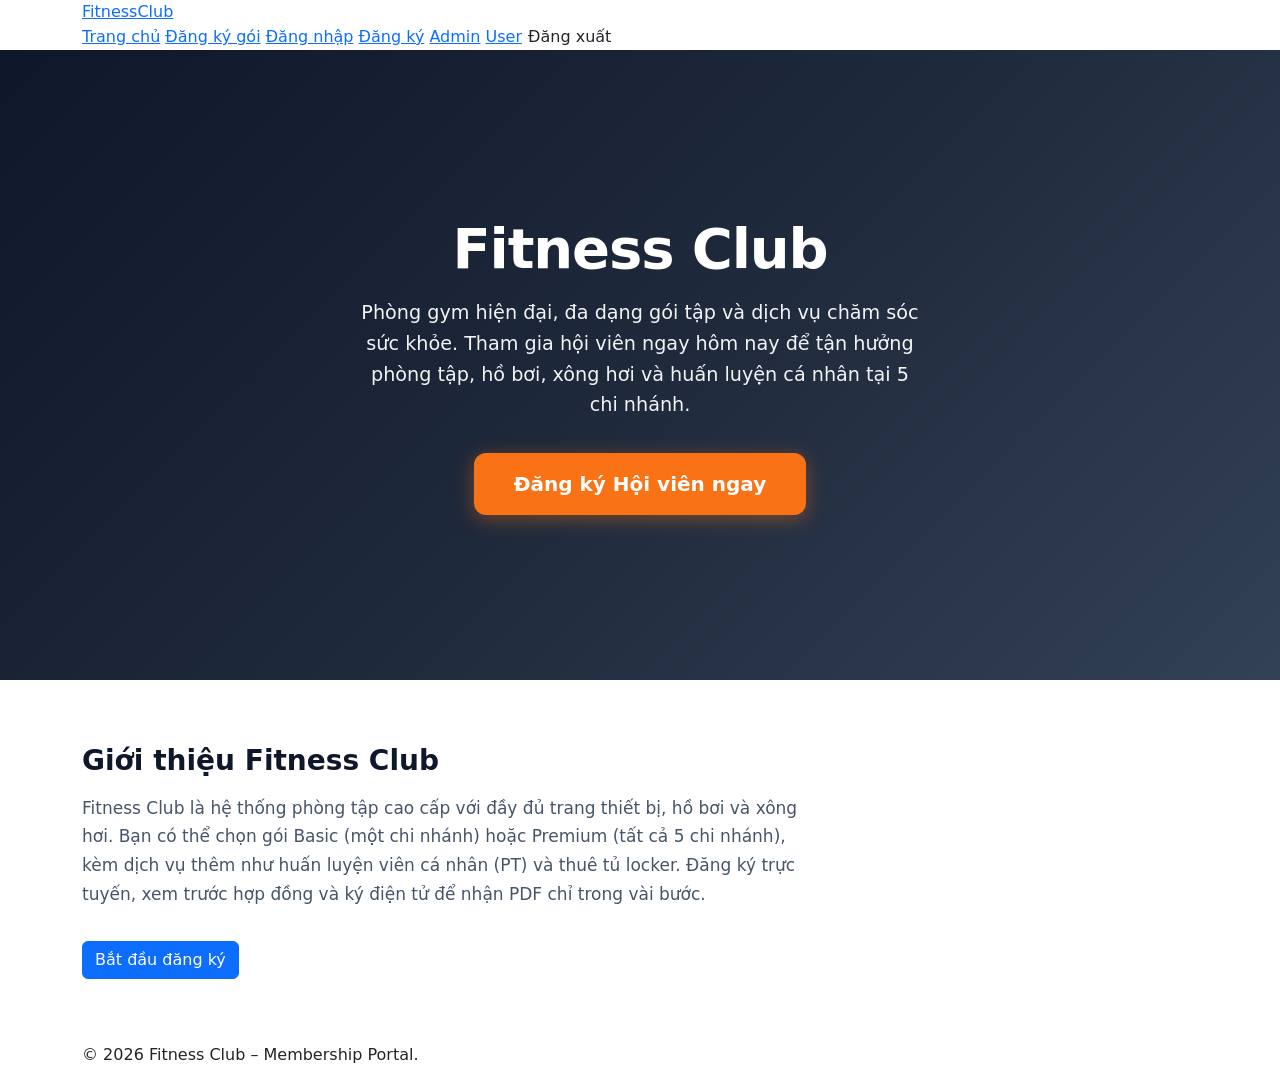
<file: membership-portal/src/main/resources/templates/index.html>
<!DOCTYPE html>
<html xmlns:th="http://www.thymeleaf.org" xmlns:sec="http://www.thymeleaf.org/extras/spring-security">
<head>
    <meta charset="UTF-8"/>
    <meta name="viewport" content="width=device-width, initial-scale=1"/>
    <title>Fitness Club – Phòng gym &amp; Sức khỏe</title>
    <link href="https://cdn.jsdelivr.net/npm/bootstrap@5.3.2/dist/css/bootstrap.min.css" rel="stylesheet"/>
    <link rel="preconnect" href="https://fonts.googleapis.com"/>
    <link rel="preconnect" href="https://fonts.gstatic.com" crossorigin/>
    <link href="https://fonts.googleapis.com/css2?family=Plus+Jakarta+Sans:wght@400;500;600;700;800&display=swap" rel="stylesheet"/>
    <link rel="stylesheet" th:href="@{/css/style.css}"/>
    <style>
        .landing-hero {
            min-height: 70vh;
            display: flex;
            align-items: center;
            justify-content: center;
            text-align: center;
            background: linear-gradient(135deg, #0f172a 0%, #1e293b 50%, #334155 100%);
            color: #fff;
            padding: 4rem 2rem;
            position: relative;
            overflow: hidden;
        }
        .landing-hero::before {
            content: "";
            position: absolute;
            top: 0; left: 0; right: 0; bottom: 0;
            background: url("https://images.unsplash.com/photo-1534438327276-14e5300c3a48?w=1920&q=80") center/cover no-repeat;
            opacity: 0.25;
            z-index: 0;
        }
        .landing-hero .container { position: relative; z-index: 1; }
        .landing-hero h1 {
            font-size: clamp(2rem, 5vw, 3.5rem);
            font-weight: 800;
            margin-bottom: 1rem;
            letter-spacing: -0.02em;
        }
        .landing-hero .lead {
            font-size: 1.2rem;
            opacity: 0.95;
            max-width: 560px;
            margin: 0 auto 2rem;
            line-height: 1.6;
        }
        .btn-cta {
            padding: 1rem 2.5rem;
            font-size: 1.25rem;
            font-weight: 700;
            border-radius: 12px;
            background: #f97316;
            color: #fff;
            border: none;
            box-shadow: 0 4px 20px rgba(249, 115, 22, 0.4);
            transition: transform 0.2s, box-shadow 0.2s;
        }
        .btn-cta:hover {
            background: #ea580c;
            color: #fff;
            transform: translateY(-2px);
            box-shadow: 0 8px 28px rgba(249, 115, 22, 0.45);
        }
        .landing-intro {
            padding: 4rem 2rem;
            background: #fff;
        }
        .landing-intro h2 {
            font-size: 1.75rem;
            font-weight: 700;
            color: #0f172a;
            margin-bottom: 1rem;
        }
        .landing-intro p {
            color: #475569;
            font-size: 1.0625rem;
            line-height: 1.7;
            max-width: 720px;
        }
    </style>
</head>
<body>
    <header class="site-header">
        <div class="container">
            <a href="/" class="site-logo">Fitness<span>Club</span></a>
            <nav class="site-nav">
                <a href="/">Trang chủ</a>
                <a href="/enroll" class="cta">Đăng ký gói</a>
                <a sec:authorize="isAnonymous()" href="/login">Đăng nhập</a>
                <a sec:authorize="isAnonymous()" href="/register">Đăng ký</a>
                <a sec:authorize="hasRole('ADMIN')" href="/admin">Admin</a>
                <a sec:authorize="hasAnyRole('USER','ADMIN')" href="/user">User</a>
                <form sec:authorize="isAuthenticated()" th:action="@{/logout}" method="post" style="display:inline;">
                    <input type="hidden" th:name="${_csrf.parameterName}" th:value="${_csrf.token}"/>
                    <button type="submit" class="btn btn-link p-0" style="color:inherit; text-decoration:none;">Đăng xuất</button>
                </form>
            </nav>
        </div>
    </header>

    <main class="p-0">
        <section class="landing-hero">
            <div class="container">
                <h1>Fitness Club</h1>
                <p class="lead">Phòng gym hiện đại, đa dạng gói tập và dịch vụ chăm sóc sức khỏe. Tham gia hội viên ngay hôm nay để tận hưởng phòng tập, hồ bơi, xông hơi và huấn luyện cá nhân tại 5 chi nhánh.</p>
                <a href="/enroll" class="btn btn-cta">Đăng ký Hội viên ngay</a>
            </div>
        </section>

        <section class="landing-intro">
            <div class="container">
                <h2>Giới thiệu Fitness Club</h2>
                <p>Fitness Club là hệ thống phòng tập cao cấp với đầy đủ trang thiết bị, hồ bơi và xông hơi. Bạn có thể chọn gói Basic (một chi nhánh) hoặc Premium (tất cả 5 chi nhánh), kèm dịch vụ thêm như huấn luyện viên cá nhân (PT) và thuê tủ locker. Đăng ký trực tuyến, xem trước hợp đồng và ký điện tử để nhận PDF chỉ trong vài bước.</p>
                <a href="/enroll" class="btn btn-primary mt-3">Bắt đầu đăng ký</a>
            </div>
        </section>
    </main>

    <footer class="site-footer">
        <div class="container">&copy; 2026 Fitness Club – Membership Portal.</div>
    </footer>

    <script src="https://cdn.jsdelivr.net/npm/bootstrap@5.3.2/dist/js/bootstrap.bundle.min.js"></script>
</body>
</html>
</file>
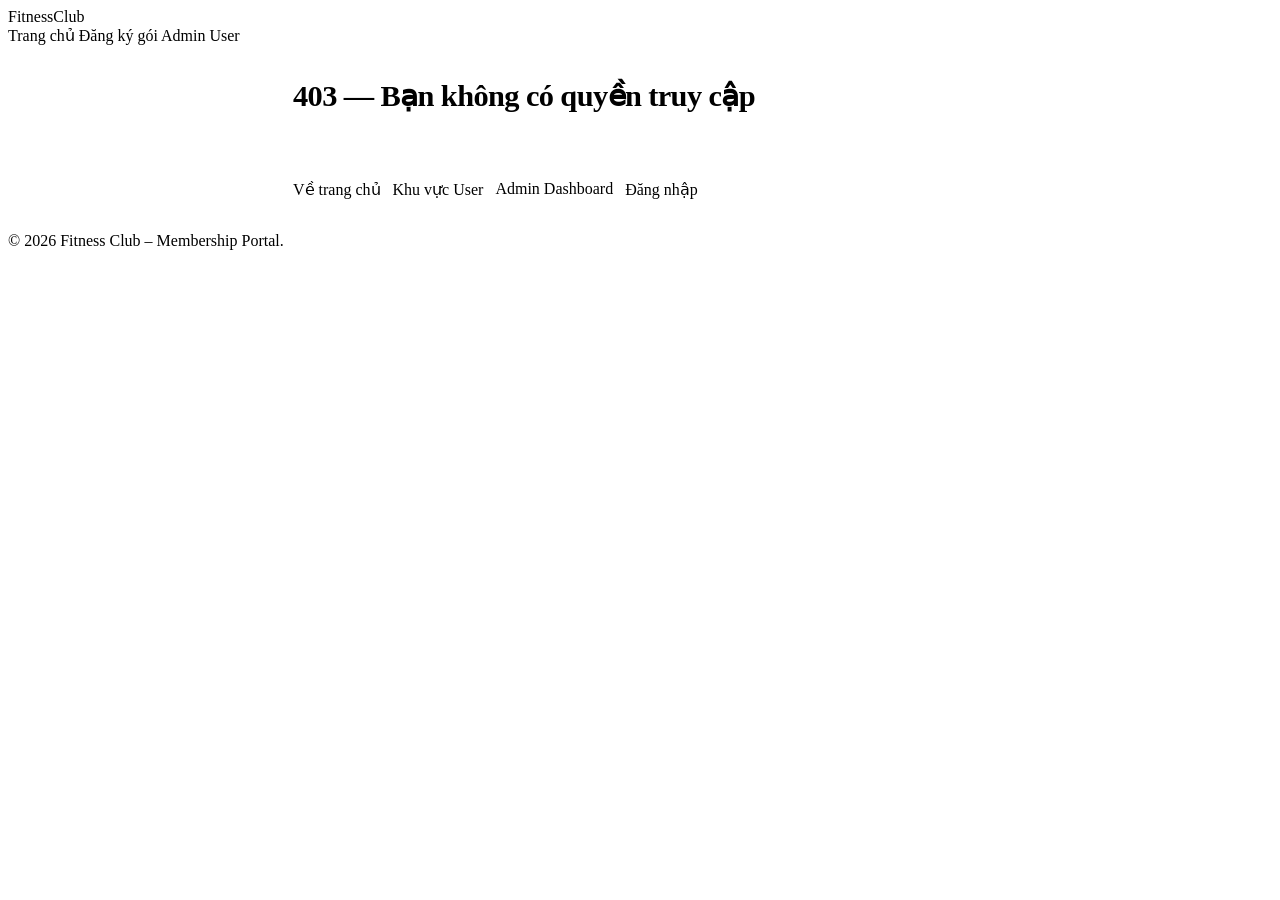
<file: membership-portal/src/main/resources/templates/access-denied.html>
<!DOCTYPE html>
<html lang="vi" xmlns:th="http://www.thymeleaf.org" xmlns:sec="http://www.thymeleaf.org/extras/spring-security">
<head>
  <meta charset="UTF-8" />
  <meta name="viewport" content="width=device-width, initial-scale=1" />
  <title>Không có quyền truy cập</title>
  <link rel="preconnect" href="https://fonts.googleapis.com"/>
  <link rel="preconnect" href="https://fonts.gstatic.com" crossorigin/>
  <link href="https://fonts.googleapis.com/css2?family=Plus+Jakarta+Sans:wght@400;500;600;700;800&display=swap" rel="stylesheet"/>
  <link rel="stylesheet" th:href="@{/css/style.css}"/>
  <style>
    .panel { max-width: 760px; margin: 0 auto; }
    .banner {
      background: linear-gradient(135deg, var(--bg-dark) 0%, var(--bg-card) 100%);
      border-radius: var(--radius);
      border: 1px solid rgba(255,255,255,0.08);
      box-shadow: var(--shadow-lg);
      padding: 2rem;
      color: var(--white);
    }
    .banner h1 { margin: 0 0 .5rem; font-size: 1.9rem; font-weight: 800; letter-spacing: -0.02em; }
    .banner p { margin: 0; color: rgba(255,255,255,0.78); max-width: 70ch; }
    .cta-row { margin-top: 1.25rem; display:flex; gap: .75rem; flex-wrap: wrap; }
  </style>
</head>
<body>
  <header class="site-header">
    <div class="container">
      <a th:href="@{/}" class="site-logo">Fitness<span>Club</span></a>
      <nav class="site-nav">
        <a th:href="@{/}">Trang chủ</a>
        <a th:href="@{/enroll}" class="cta">Đăng ký gói</a>
        <a th:href="@{/admin}" sec:authorize="hasRole('ADMIN')">Admin</a>
        <a th:href="@{/user}" sec:authorize="hasAnyRole('USER','ADMIN')">User</a>
      </nav>
    </div>
  </header>

  <main>
    <div class="panel">
      <div class="banner">
        <h1>403 — Bạn không có quyền truy cập</h1>
        <p>
          Trang bạn vừa mở yêu cầu quyền <b>ADMIN</b> hoặc chỉ cho phép truy cập khi dữ liệu thuộc về tài khoản của bạn.
          Hãy quay lại hoặc đăng nhập bằng tài khoản phù hợp.
        </p>
        <div class="cta-row">
          <a class="btn btn-primary" th:href="@{/}">Về trang chủ</a>
          <a class="btn btn-outline" th:href="@{/user}" sec:authorize="hasAnyRole('USER','ADMIN')">Khu vực User</a>
          <a class="btn btn-outline" th:href="@{/admin}" sec:authorize="hasRole('ADMIN')">Admin Dashboard</a>
          <a class="btn btn-secondary" th:href="@{/login}" sec:authorize="isAnonymous()">Đăng nhập</a>
        </div>
      </div>
    </div>
  </main>

  <footer class="site-footer">
    <div class="container">&copy; 2026 Fitness Club – Membership Portal.</div>
  </footer>
</body>
</html>
</file>
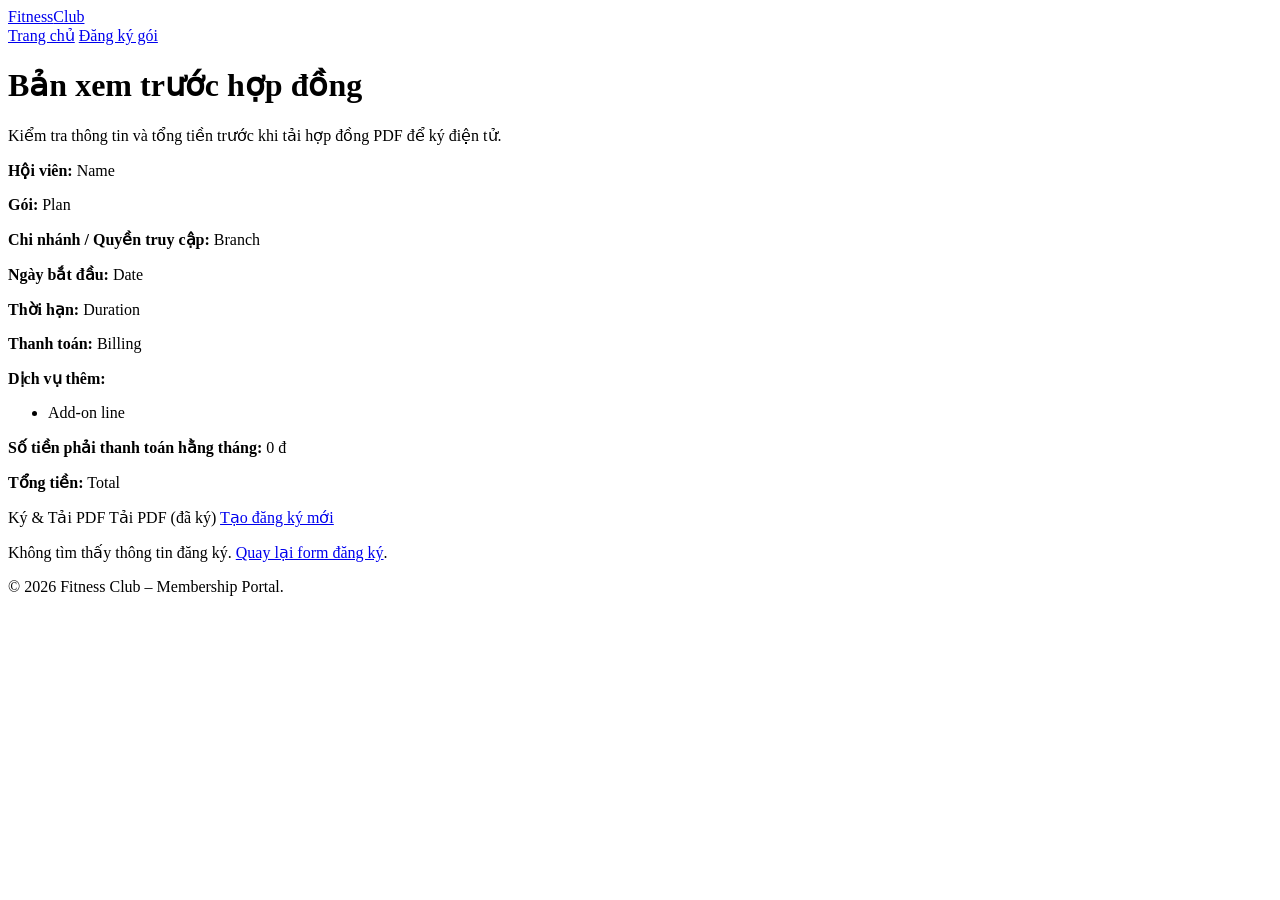
<file: membership-portal/src/main/resources/templates/contract-review.html>
<!DOCTYPE html>
<html xmlns:th="http://www.thymeleaf.org">
<head>
    <meta charset="UTF-8"/>
    <meta name="viewport" content="width=device-width, initial-scale=1"/>
    <title>Bản xem trước hợp đồng – Fitness Club</title>
    <link rel="preconnect" href="https://fonts.googleapis.com"/>
    <link rel="preconnect" href="https://fonts.gstatic.com" crossorigin/>
    <link href="https://fonts.googleapis.com/css2?family=Plus+Jakarta+Sans:wght@400;500;600;700;800&display=swap" rel="stylesheet"/>
    <link rel="stylesheet" th:href="@{/css/style.css}"/>
</head>
<body>
    <header class="site-header">
        <div class="container">
            <a href="/" class="site-logo">Fitness<span>Club</span></a>
            <nav class="site-nav">
                <a href="/">Trang chủ</a>
                <a href="/enroll" class="cta">Đăng ký gói</a>
            </nav>
        </div>
    </header>

    <main>
        <div class="result-card success" th:if="${enrollmentResult}">
            <h1>Bản xem trước hợp đồng</h1>
            <p>Kiểm tra thông tin và tổng tiền trước khi tải hợp đồng PDF để ký điện tử.</p>

            <div class="summary">
                <p><strong>Hội viên:</strong> <span th:text="${enrollmentResult.memberName}">Name</span></p>
                <p><strong>Gói:</strong> <span th:text="${enrollmentResult.planType}">Plan</span></p>
                <p><strong>Chi nhánh / Quyền truy cập:</strong> <span th:text="${enrollmentResult.branchInfo}">Branch</span></p>
                <p><strong>Ngày bắt đầu:</strong> <span th:text="${enrollmentResult.startDate}">Date</span></p>
                <p><strong>Thời hạn:</strong> <span th:text="${enrollmentResult.contractDuration}">Duration</span></p>
                <p><strong>Thanh toán:</strong> <span th:text="${enrollmentResult.billingType}">Billing</span></p>
                <div class="addons" th:if="${enrollmentResult.addOnLines != null and !enrollmentResult.addOnLines.isEmpty()}">
                    <p><strong>Dịch vụ thêm:</strong></p>
                    <ul>
                        <li th:each="line : ${enrollmentResult.addOnLines}" th:text="${line}">Add-on line</li>
                    </ul>
                </div>
                <p th:if="${enrollmentResult.monthlyAmount != null}">
                    <strong>Số tiền phải thanh toán hằng tháng:</strong>
                    <span th:text="${enrollmentResult.monthlyAmount}">0 đ</span>
                </p>
                <p><strong>Tổng tiền:</strong> <span th:text="${enrollmentResult.totalAmount}">Total</span></p>
            </div>

            <div class="actions">
                <a th:if="${enrollmentResult.status != 'FINALIZED'}"
                   th:href="@{/contract/{id}(id=${enrollmentId})}"
                   class="btn btn-primary btn-lg">Ký &amp; Tải PDF</a>
                <a th:if="${enrollmentResult.status == 'FINALIZED'}"
                   th:href="@{|/api/enrollments/${enrollmentId}/download|}"
                   class="btn btn-primary btn-lg">Tải PDF (đã ký)</a>
                <a href="/enroll" class="btn btn-outline">Tạo đăng ký mới</a>
            </div>
        </div>
        <div class="result-card" th:unless="${enrollmentResult}">
            <p>Không tìm thấy thông tin đăng ký. <a href="/enroll">Quay lại form đăng ký</a>.</p>
        </div>
    </main>

    <footer class="site-footer">
        <div class="container">&copy; 2026 Fitness Club – Membership Portal.</div>
    </footer>
</body>
</html>
</file>
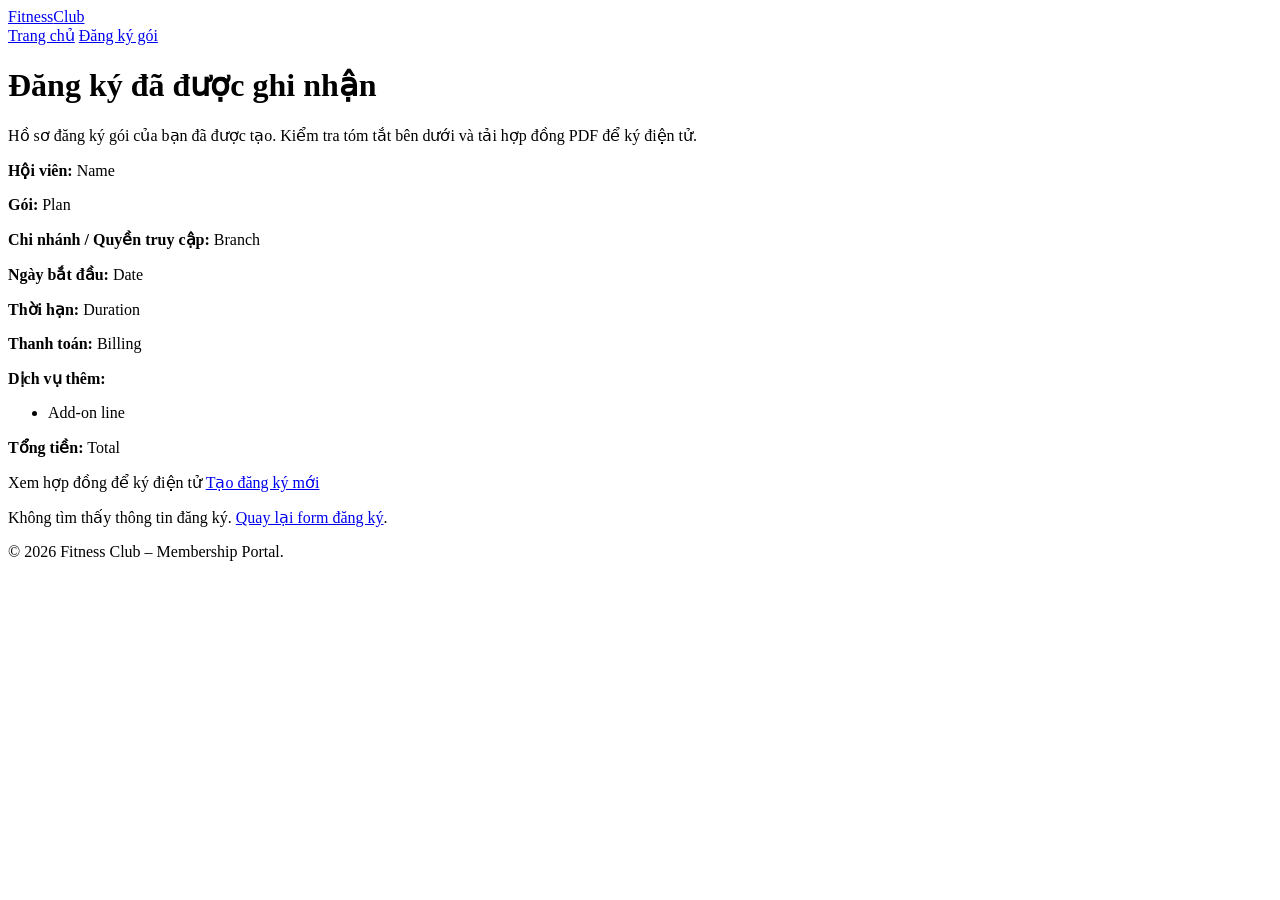
<file: membership-portal/src/main/resources/templates/enroll-result.html>
<!DOCTYPE html>
<html xmlns:th="http://www.thymeleaf.org">
<head>
    <meta charset="UTF-8"/>
    <meta name="viewport" content="width=device-width, initial-scale=1"/>
    <title>Đăng ký thành công – Fitness Club</title>
    <link rel="preconnect" href="https://fonts.googleapis.com"/>
    <link rel="preconnect" href="https://fonts.gstatic.com" crossorigin/>
    <link href="https://fonts.googleapis.com/css2?family=Plus+Jakarta+Sans:wght@400;500;600;700;800&display=swap" rel="stylesheet"/>
    <link rel="stylesheet" th:href="@{/css/style.css}"/>
</head>
<body>
    <header class="site-header">
        <div class="container">
            <a href="/" class="site-logo">Fitness<span>Club</span></a>
            <nav class="site-nav">
                <a href="/">Trang chủ</a>
                <a href="/enroll" class="cta">Đăng ký gói</a>
            </nav>
        </div>
    </header>

    <main>
        <div class="result-card success" th:if="${enrollmentResult}">
            <h1>Đăng ký đã được ghi nhận</h1>
            <p>Hồ sơ đăng ký gói của bạn đã được tạo. Kiểm tra tóm tắt bên dưới và tải hợp đồng PDF để ký điện tử.</p>

            <div class="summary">
                <p><strong>Hội viên:</strong> <span th:text="${enrollmentResult.memberName}">Name</span></p>
                <p><strong>Gói:</strong> <span th:text="${enrollmentResult.planType}">Plan</span></p>
                <p><strong>Chi nhánh / Quyền truy cập:</strong> <span th:text="${enrollmentResult.branchInfo}">Branch</span></p>
                <p><strong>Ngày bắt đầu:</strong> <span th:text="${enrollmentResult.startDate}">Date</span></p>
                <p><strong>Thời hạn:</strong> <span th:text="${enrollmentResult.contractDuration}">Duration</span></p>
                <p><strong>Thanh toán:</strong> <span th:text="${enrollmentResult.billingType}">Billing</span></p>
                <div class="addons" th:if="${enrollmentResult.addOnLines != null and !enrollmentResult.addOnLines.isEmpty()}">
                    <p><strong>Dịch vụ thêm:</strong></p>
                    <ul>
                        <li th:each="line : ${enrollmentResult.addOnLines}" th:text="${line}">Add-on line</li>
                    </ul>
                </div>
                <p><strong>Tổng tiền:</strong> <span th:text="${enrollmentResult.totalAmount}">Total</span></p>
            </div>

            <div class="actions">
                <a th:href="@{/contract-review/{id}(id=${enrollmentId})}" class="btn btn-primary btn-lg">
                    Xem hợp đồng để ký điện tử
                </a>
                <a href="/enroll" class="btn btn-outline">Tạo đăng ký mới</a>
            </div>
        </div>
        <div class="result-card" th:unless="${enrollmentResult}">
            <p>Không tìm thấy thông tin đăng ký. <a href="/enroll">Quay lại form đăng ký</a>.</p>
        </div>
    </main>

    <footer class="site-footer">
        <div class="container">&copy; 2026 Fitness Club – Membership Portal.</div>
    </footer>
</body>
</html>
</file>
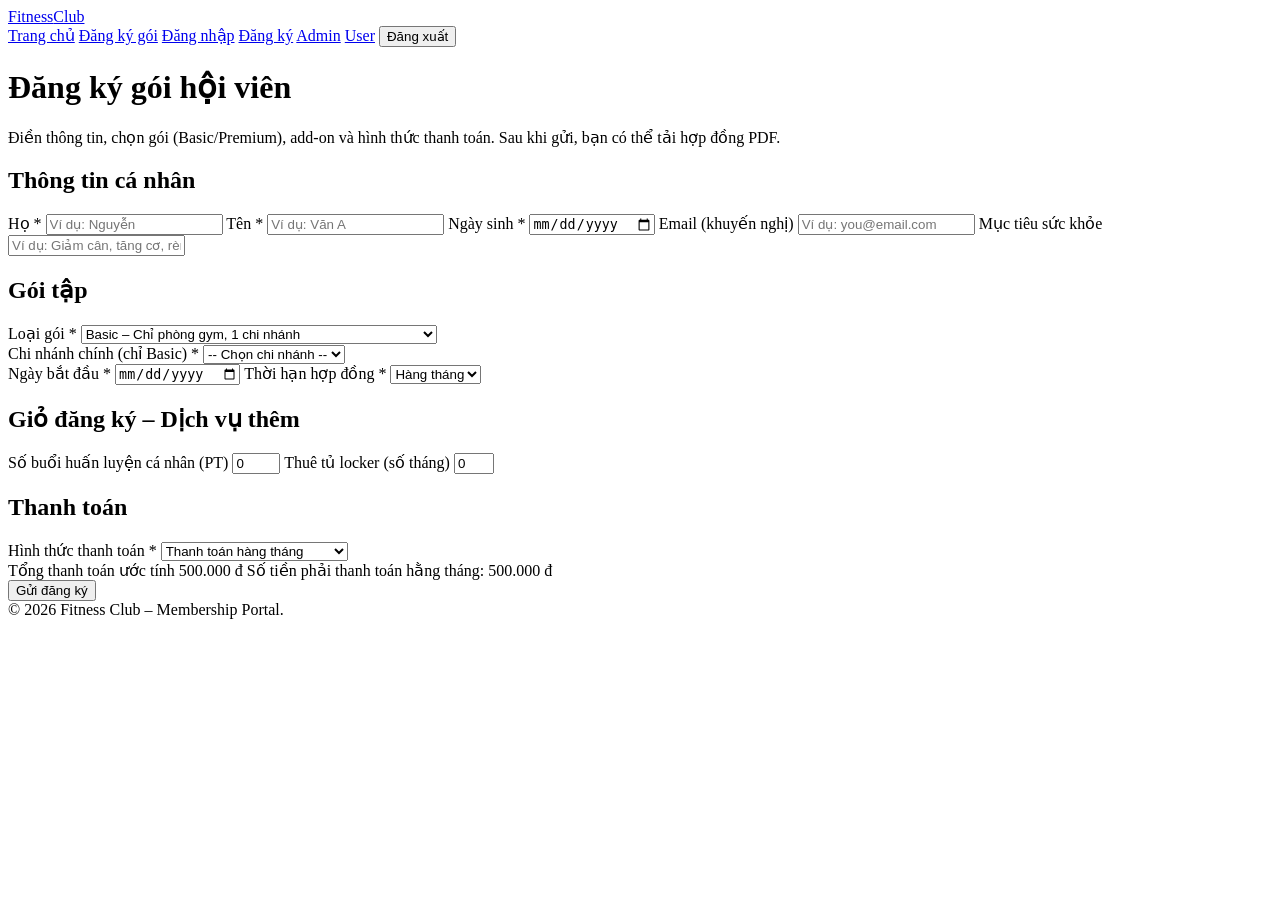
<file: membership-portal/src/main/resources/templates/enroll.html>
<!DOCTYPE html>
<html xmlns:th="http://www.thymeleaf.org" xmlns:sec="http://www.thymeleaf.org/extras/spring-security">
<head>
    <meta charset="UTF-8"/>
    <meta name="viewport" content="width=device-width, initial-scale=1"/>
    <title>Đăng ký gói – Fitness Club</title>
    <link rel="preconnect" href="https://fonts.googleapis.com"/>
    <link rel="preconnect" href="https://fonts.gstatic.com" crossorigin/>
    <link href="https://fonts.googleapis.com/css2?family=Plus+Jakarta+Sans:wght@400;500;600;700;800&display=swap" rel="stylesheet"/>
    <link rel="stylesheet" th:href="@{/css/style.css}"/>
</head>
<body>
    <header class="site-header">
        <div class="container">
            <a href="/" class="site-logo">Fitness<span>Club</span></a>
            <nav class="site-nav">
                <a href="/">Trang chủ</a>
                <a href="/enroll" class="cta">Đăng ký gói</a>
                <a sec:authorize="isAnonymous()" href="/login">Đăng nhập</a>
                <a sec:authorize="isAnonymous()" href="/register">Đăng ký</a>
                <a sec:authorize="hasRole('ADMIN')" href="/admin">Admin</a>
                <a sec:authorize="hasAnyRole('USER','ADMIN')" href="/user">User</a>
                <form sec:authorize="isAuthenticated()" th:action="@{/logout}" method="post" style="display:inline;">
                    <input type="hidden" th:name="${_csrf.parameterName}" th:value="${_csrf.token}"/>
                    <button type="submit" class="btn btn-link p-0" style="color:inherit; text-decoration:none;">Đăng xuất</button>
                </form>
            </nav>
        </div>
    </header>

    <main>
        <div class="form-card">
            <h1>Đăng ký gói hội viên</h1>
            <p class="subtitle">Điền thông tin, chọn gói (Basic/Premium), add-on và hình thức thanh toán. Sau khi gửi, bạn có thể tải hợp đồng PDF.</p>

            <form th:action="@{/enroll}" method="post">
                <input type="hidden" th:name="${_csrf.parameterName}" th:value="${_csrf.token}"/>
                <div class="form-section">
                    <h2>Thông tin cá nhân</h2>
                    <label>Họ *</label>
                    <input type="text" name="firstName" required placeholder="Ví dụ: Nguyễn"
                           th:value="${prefillFirstName}"
                           th:readonly="${lockPersonal}" />

                    <label>Tên *</label>
                    <input type="text" name="lastName" required placeholder="Ví dụ: Văn A"
                           th:value="${prefillLastName}"
                           th:readonly="${lockPersonal}" />

                    <label>Ngày sinh *</label>
                    <input type="date" name="dob" required
                           th:value="${prefillDob}"
                           th:readonly="${lockPersonal}" />

                    <label>Email (khuyến nghị)</label>
                    <input type="email"
                           name="email"
                           placeholder="Ví dụ: you@email.com"
                           th:value="${prefillEmail}"
                           th:readonly="${lockPersonal}" />

                    <label>Mục tiêu sức khỏe</label>
                    <input type="text" name="healthGoals" placeholder="Ví dụ: Giảm cân, tăng cơ, rèn sức bền"
                           th:value="${prefillHealthGoals}" />
                </div>

                <div class="form-section">
                    <h2>Gói tập</h2>
                    <label>Loại gói *</label>
                    <select name="planType" id="planType" required>
                        <option value="BASIC">Basic – Chỉ phòng gym, 1 chi nhánh</option>
                        <option value="PREMIUM">Premium – Gym + Hồ bơi + Xông hơi, tất cả 5 chi nhánh</option>
                    </select>

                    <div id="branchRow" class="row">
                        <label>Chi nhánh chính (chỉ Basic) *</label>
                        <select name="primaryBranchId">
                            <option value="">-- Chọn chi nhánh --</option>
                            <option th:each="b : ${branches}" th:value="${b.id}" th:text="${b.name + (b.city != null && !b.city.isEmpty() ? ', ' + b.city : '')}">Branch</option>
                        </select>
                    </div>

                    <label>Ngày bắt đầu *</label>
                    <input type="date" name="startDate" id="startDate" required/>

                    <label>Thời hạn hợp đồng *</label>
                    <select name="contractDuration" id="contractDuration" required>
                        <option value="MONTHLY">Hàng tháng</option>
                        <option value="SIX_MONTH">6 tháng</option>
                        <option value="ANNUAL">1 năm</option>
                    </select>
                </div>

                <div class="form-section">
                    <h2>Giỏ đăng ký – Dịch vụ thêm</h2>
                    <label>Số buổi huấn luyện cá nhân (PT)</label>
                    <input type="number" name="personalTrainingQty" id="personalTrainingQty" min="0" value="0" placeholder="0"/>

                    <label>Thuê tủ locker (số tháng)</label>
                    <input type="number" name="lockerRentalQty" id="lockerRentalQty" min="0" value="0" placeholder="0"/>
                </div>

                <div class="form-section">
                    <h2>Thanh toán</h2>
                    <label>Hình thức thanh toán *</label>
                    <select name="billingType" id="billingType" required>
                        <option value="MONTHLY">Thanh toán hàng tháng</option>
                        <option value="ONE_TIME_UPFRONT">Thanh toán một lần trọn gói</option>
                    </select>
                </div>

                <div id="totalAmountBox" class="total-amount-box">
                    <span class="total-amount-label">Tổng thanh toán ước tính</span>
                    <span id="totalAmountValue" class="total-amount-value">0 đ</span>
                    <span id="totalAmountNote" class="total-amount-note"></span>
                </div>

                <button type="submit">Gửi đăng ký</button>
            </form>
        </div>
    </main>

    <footer class="site-footer">
        <div class="container">&copy; 2026 Fitness Club – Membership Portal.</div>
    </footer>

    <script>
        (function() {
            var PRICE = {
                BASIC_MONTH: 500,
                PREMIUM_MONTH: 900,
                PT_SESSION: 300,
                LOCKER_MONTH: 100
            };
            var MONTHS = { MONTHLY: 1, SIX_MONTH: 6, ANNUAL: 12 };

            function getMonths() {
                var v = document.getElementById('contractDuration').value;
                return MONTHS[v] || 1;
            }

            function formatMoney(k) {
                var v = (k || 0) * 1000;
                return v.toLocaleString('vi-VN') + ' đ';
            }

            function updateTotal() {
                var planType = document.getElementById('planType').value;
                var billingType = document.getElementById('billingType').value;
                var months = getMonths();
                var ptQty = parseInt(document.getElementById('personalTrainingQty').value, 10) || 0;
                var lockerMonths = parseInt(document.getElementById('lockerRentalQty').value, 10) || 0;

                var planPerMonth = planType === 'PREMIUM' ? PRICE.PREMIUM_MONTH : PRICE.BASIC_MONTH;
                var planTotal = planPerMonth * months;
                var ptChargeQty = ptQty;
                var ptTotal = PRICE.PT_SESSION * ptChargeQty;
                var lockerTotal = PRICE.LOCKER_MONTH * lockerMonths;

                var totalK, note;
                if (billingType === 'MONTHLY') {
                    var fullCourseTotal = planTotal + ptTotal + lockerTotal;
                    totalK = fullCourseTotal / months;
                    note = 'Số tiền phải thanh toán hằng tháng: ' + formatMoney(totalK);
                } else {
                    totalK = planTotal + ptTotal + lockerTotal;
                    note = 'Thanh toán một lần trọn gói';
                }

                document.getElementById('totalAmountValue').textContent = formatMoney(totalK);
                document.getElementById('totalAmountNote').textContent = note;
            }

            ['planType', 'contractDuration', 'billingType', 'personalTrainingQty', 'lockerRentalQty'].forEach(function(id) {
                var el = document.getElementById(id);
                if (el) {
                    el.addEventListener('change', updateTotal);
                    el.addEventListener('input', updateTotal);
                }
            });
            updateTotal();
        })();

        document.getElementById('planType').addEventListener('change', function() {
            var branchRow = document.getElementById('branchRow');
            branchRow.style.display = this.value === 'BASIC' ? 'block' : 'none';
            if (this.value === 'PREMIUM') {
                branchRow.querySelector('select').value = '';
            }
        });
        document.getElementById('planType').dispatchEvent(new Event('change'));

        // Đặt max cho lockerRentalQty theo contractDuration:
        // - MONTHLY: cho phép chọn 0..contractMonths (nhưng khi thanh toán sẽ chỉ tính tiền tháng đầu tiên)
        // - ONE_TIME_UPFRONT: cho phép chọn 0..contractMonths
        (function() {
            var billingEl = document.getElementById('billingType');
            var contractEl = document.getElementById('contractDuration');
            var lockerEl = document.getElementById('lockerRentalQty');
            var ptEl = document.getElementById('personalTrainingQty');
            var startEl = document.getElementById('startDate');
            if (!billingEl || !contractEl || !lockerEl) return;

            function getMonths() {
                var v = contractEl.value;
                var MONTHS = { MONTHLY: 1, SIX_MONTH: 6, ANNUAL: 12 };
                return MONTHS[v] || 1;
            }

            function updateLockerMax() {
                var months = getMonths();
                var max = months;
                lockerEl.max = String(max);

                var current = parseInt(lockerEl.value, 10) || 0;
                if (current < 0) current = 0;
                if (current > max) current = max;
                lockerEl.value = String(current);
            }

            billingEl.addEventListener('change', updateLockerMax);
            contractEl.addEventListener('change', updateLockerMax);
            updateLockerMax();

            // PT requirement:
            // - MONTHLY billing => PT max = 30 days
            // - ONE_TIME_UPFRONT => PT max = number of days inclusive from startDate to endDate
            //   (endDate = startDate + contractDuration months)
            if (ptEl) {
                function parseUtcDateFromInput(dateStr) {
                    if (!dateStr) return null;
                    var parts = dateStr.split('-');
                    if (parts.length !== 3) return null;
                    var y = parseInt(parts[0], 10);
                    var m = parseInt(parts[1], 10);
                    var d = parseInt(parts[2], 10);
                    if (isNaN(y) || isNaN(m) || isNaN(d)) return null;
                    return new Date(Date.UTC(y, m - 1, d));
                }

                function daysInclusive(startUtc, endUtc) {
                    var ms = endUtc - startUtc;
                    return Math.floor(ms / 86400000) + 1;
                }

                function updatePtMax() {
                    var contractCode = contractEl.value;
                    // Chuẩn max PT theo THỜI HẠN HỢP ĐỒNG (không phụ thuộc số ngày thực tế)
                    var ptMax = 30; // MONTHLY
                    if (contractCode === 'SIX_MONTH') ptMax = 180;
                    if (contractCode === 'ANNUAL') ptMax = 365;

                    if (!isFinite(ptMax) || ptMax < 0) ptMax = 0;
                    ptEl.max = String(ptMax);

                    var current = parseInt(ptEl.value, 10) || 0;
                    if (current < 0) current = 0;
                    if (current > ptMax) current = ptMax;
                    ptEl.value = String(current);
                }
                billingEl.addEventListener('change', updatePtMax);
                contractEl.addEventListener('change', updatePtMax);
                if (startEl) startEl.addEventListener('change', updatePtMax);
                updatePtMax();
            }
        })();
    </script>
</body>
</html>
</file>
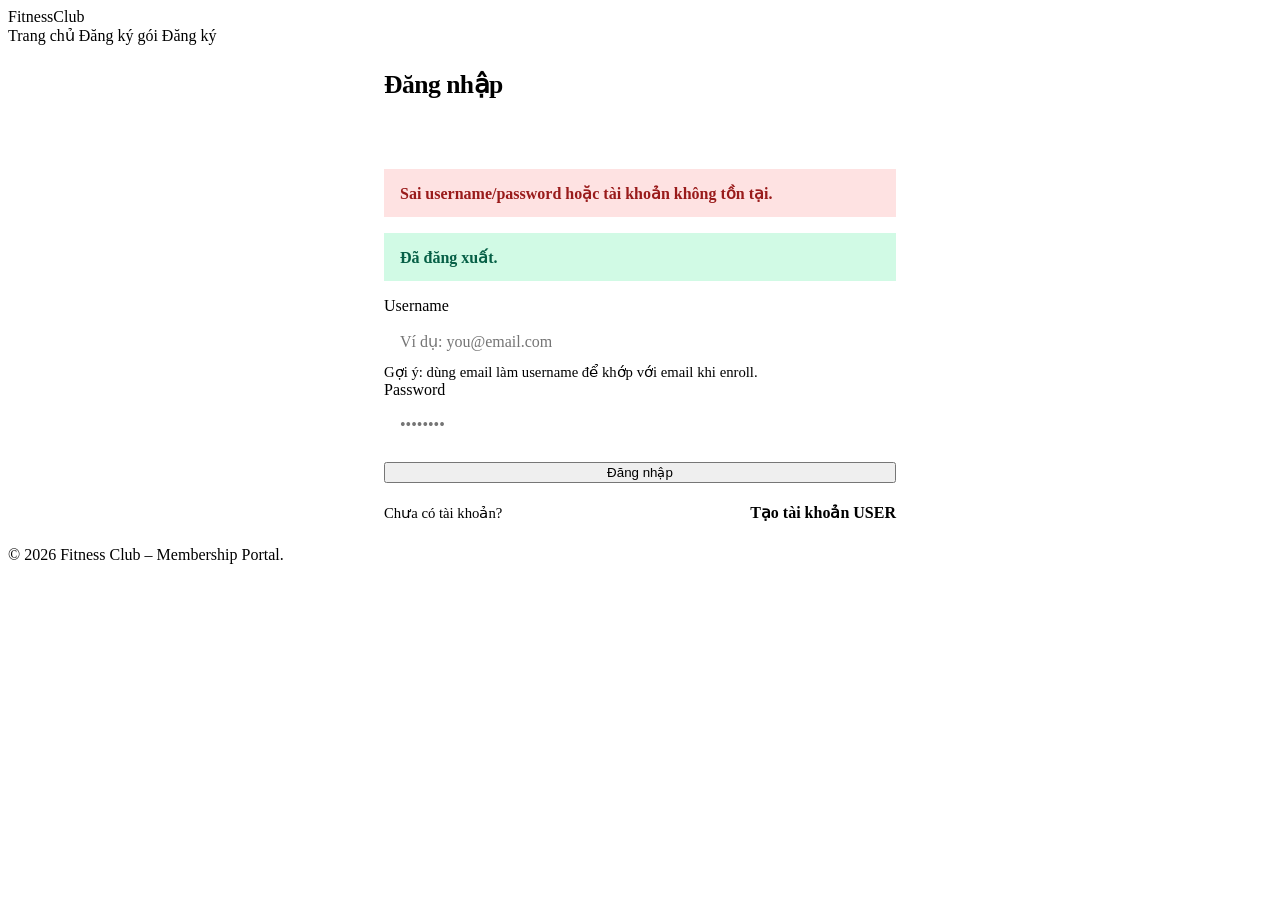
<file: membership-portal/src/main/resources/templates/login.html>
<!DOCTYPE html>
<html lang="vi" xmlns:th="http://www.thymeleaf.org" xmlns:sec="http://www.thymeleaf.org/extras/spring-security">
<head>
  <meta charset="UTF-8" />
  <meta name="viewport" content="width=device-width, initial-scale=1" />
  <title>Đăng nhập</title>
  <link rel="preconnect" href="https://fonts.googleapis.com"/>
  <link rel="preconnect" href="https://fonts.gstatic.com" crossorigin/>
  <link href="https://fonts.googleapis.com/css2?family=Plus+Jakarta+Sans:wght@400;500;600;700;800&display=swap" rel="stylesheet"/>
  <link rel="stylesheet" th:href="@{/css/style.css}"/>
  <style>
    .auth-shell { max-width: 560px; margin: 0 auto; }
    .auth-card { background: var(--white); border: 1px solid var(--border); border-radius: var(--radius); box-shadow: var(--shadow-lg); overflow: hidden; }
    .auth-hero { padding: 1.5rem 1.5rem 1.25rem; background: linear-gradient(135deg, var(--bg-dark) 0%, var(--bg-card) 100%); border-bottom: 1px solid rgba(255,255,255,0.08); }
    .auth-hero h1 { margin: 0; font-size: 1.6rem; font-weight: 800; letter-spacing: -0.02em; color: var(--white); }
    .auth-hero p { margin: .4rem 0 0; color: rgba(255,255,255,0.78); font-size: .95rem; }
    .auth-body { padding: 1.5rem; }
    .alert { padding: .9rem 1rem; border-radius: var(--radius-sm); border: 1px solid var(--border); margin-bottom: 1rem; font-weight: 600; }
    .alert-danger { background: #fee2e2; border-color: #fecaca; color: #991b1b; }
    .alert-success { background: #d1fae5; border-color: #a7f3d0; color: #065f46; }
    .row-actions { margin-top: 1.25rem; display:flex; align-items:center; justify-content:space-between; gap:1rem; flex-wrap:wrap; }
    .muted { color: var(--text-muted); font-size: .92rem; }
    .link { color: var(--accent); font-weight: 800; text-decoration: none; }
    .link:hover { text-decoration: underline; }

    /* Make login inputs large & consistent with homepage card */
    .auth-body input {
      width: 100%;
      padding: 0.75rem 1rem;
      margin-top: 0.35rem;
      font-family: var(--font);
      font-size: 1rem;
      border: 1px solid var(--border);
      border-radius: var(--radius-sm);
      background: var(--white);
      transition: border-color 0.2s, box-shadow 0.2s;
    }
    .auth-body input:focus {
      outline: none;
      border-color: var(--accent);
      box-shadow: 0 0 0 3px var(--accent-light);
    }
  </style>
</head>
<body>
  <header class="site-header">
    <div class="container">
      <a th:href="@{/}" class="site-logo">Fitness<span>Club</span></a>
      <nav class="site-nav">
        <a th:href="@{/}">Trang chủ</a>
        <a th:href="@{/enroll}" class="cta">Đăng ký gói</a>
        <a th:href="@{/register}">Đăng ký</a>
      </nav>
    </div>
  </header>

  <main>
    <div class="auth-shell">
      <div class="auth-card">
        <div class="auth-hero">
          <h1>Đăng nhập</h1>
          <p>Đăng nhập để truy cập khu vực User/Admin và xem hợp đồng.</p>
        </div>

        <div class="auth-body">
          <div th:if="${hasError}" class="alert alert-danger">
            Sai username/password hoặc tài khoản không tồn tại.
          </div>
          <div th:if="${loggedOut}" class="alert alert-success">
            Đã đăng xuất.
          </div>

          <form th:action="@{/login}" method="post">
            <input type="hidden" th:name="${_csrf.parameterName}" th:value="${_csrf.token}"/>

            <label>Username</label>
            <input type="email" name="username" autocomplete="username" required placeholder="Ví dụ: you@email.com" />
            <div class="muted">Gợi ý: dùng email làm username để khớp với email khi enroll.</div>

            <label>Password</label>
            <input type="password" name="password" autocomplete="current-password" required placeholder="••••••••" />

            <button type="submit" class="btn btn-primary btn-lg" style="width:100%; margin-top: 1rem;">
              Đăng nhập
            </button>
          </form>

          <div class="row-actions">
            <div class="muted">Chưa có tài khoản?</div>
            <a class="link" th:href="@{/register}">Tạo tài khoản USER</a>
          </div>
        </div>
      </div>
    </div>
  </main>

  <footer class="site-footer">
    <div class="container">&copy; 2026 Fitness Club – Membership Portal.</div>
  </footer>
</body>
</html>
</file>
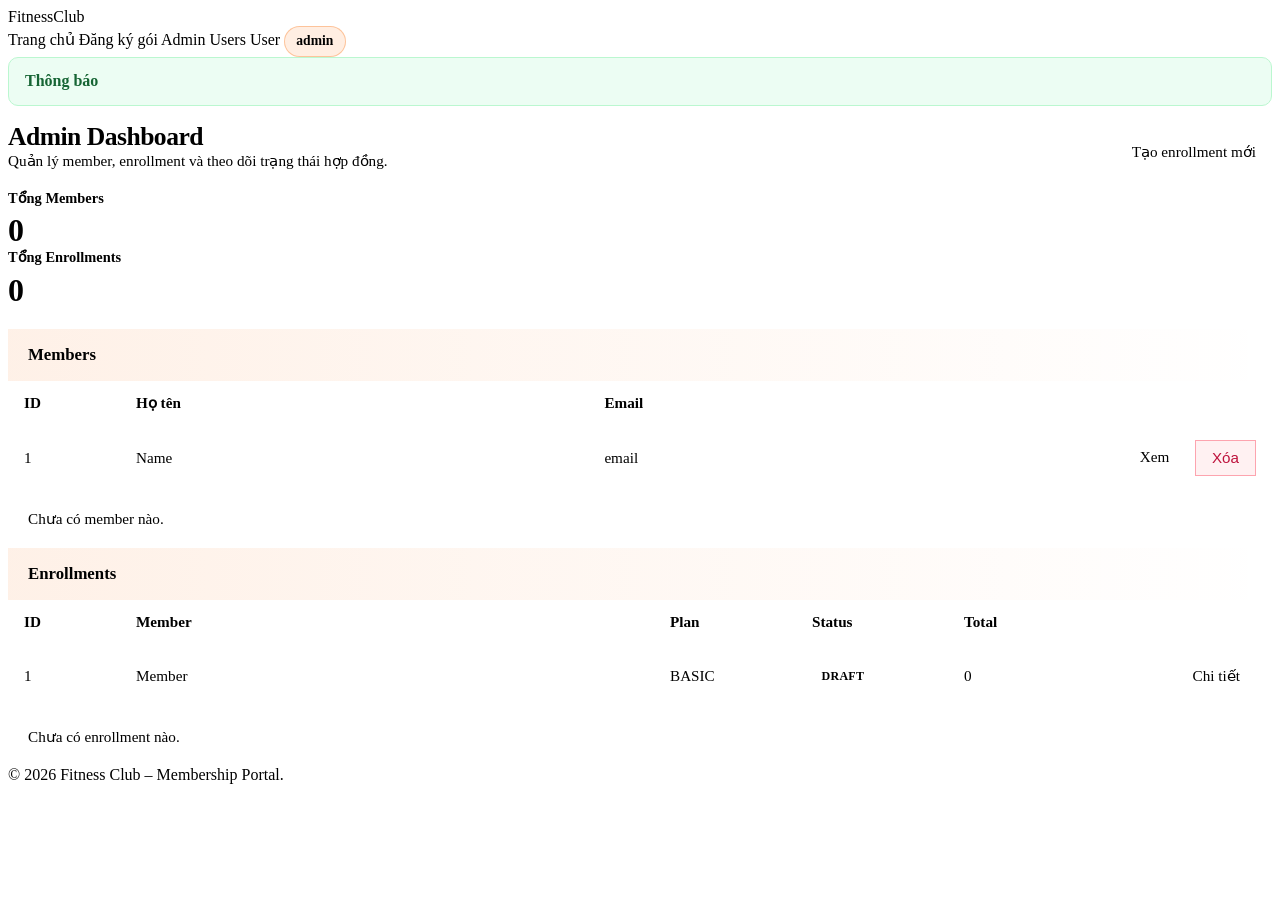
<file: membership-portal/src/main/resources/templates/admin/dashboard.html>
<!DOCTYPE html>
<html lang="vi" xmlns:th="http://www.thymeleaf.org" xmlns:sec="http://www.thymeleaf.org/extras/spring-security">
<head>
  <meta charset="UTF-8" />
  <meta name="viewport" content="width=device-width, initial-scale=1" />
  <title>Admin Dashboard</title>
  <link rel="preconnect" href="https://fonts.googleapis.com"/>
  <link rel="preconnect" href="https://fonts.gstatic.com" crossorigin/>
  <link href="https://fonts.googleapis.com/css2?family=Plus+Jakarta+Sans:wght@400;500;600;700;800&display=swap" rel="stylesheet"/>
  <link rel="stylesheet" th:href="@{/css/style.css}"/>
  <style>
    .page-head { display:flex; align-items:flex-end; justify-content:space-between; gap:1rem; flex-wrap:wrap; margin-bottom: 1.25rem; }
    .page-head h1 { margin:0; font-size: 1.6rem; letter-spacing:-0.02em; }
    .pill { display:inline-flex; align-items:center; gap:.5rem; padding:.4rem .7rem; border-radius:999px; background: rgba(249,115,22,.12); color: var(--accent); border:1px solid rgba(249,115,22,.35); font-weight:700; font-size:.85rem; }
    .stat { display:flex; flex-direction:column; gap:.35rem; }
    .stat .label { color: var(--text-muted); font-weight:600; font-size:.9rem; }
    .stat .value { font-size: 2rem; font-weight: 800; letter-spacing:-0.03em; }
    .table-wrap { background: var(--white); border: 1px solid var(--border); border-radius: var(--radius); box-shadow: var(--shadow); overflow:hidden; }
    .table-head { display:flex; align-items:center; justify-content:space-between; gap:1rem; padding: 1rem 1.25rem; border-bottom: 1px solid var(--border); background: linear-gradient(to right, rgba(249,115,22,.10), rgba(255,255,255,0)); }
    .table-head h2 { margin:0; font-size: 1.05rem; font-weight: 800; }
    table { width:100%; border-collapse: collapse; }
    th, td { padding: .85rem 1rem; border-bottom: 1px solid var(--border); font-size: .95rem; }
    th { text-align:left; color: var(--text-muted); font-weight: 700; background: #fff; }
    tr:hover td { background: rgba(15,23,42,.02); }
    .badge-soft { display:inline-flex; align-items:center; padding:.25rem .6rem; border-radius: 999px; font-weight: 800; font-size: .75rem; letter-spacing: .02em; }
    .badge-soft.draft { background: #e2e8f0; color: #334155; }
    .badge-soft.final { background: #d1fae5; color: #065f46; }
    .actions { display:flex; justify-content:flex-end; gap:.6rem; }
    .btn.btn-sm { padding: .55rem 1rem; font-size: .95rem; }
    .btn-danger-soft {
      background: #fff1f2;
      border: 1px solid #fda4af;
      color: #be123c;
    }
    .btn-danger-soft:hover { background: #ffe4e6; }
    .btn-link { background: transparent; border: none; padding: 0; color: rgba(255,255,255,0.9); cursor: pointer; font: inherit; }
    .btn-link:hover { color: var(--white); text-decoration: underline; }
    @media (max-width: 720px) { th:nth-child(3), td:nth-child(3) { display:none; } }
  </style>
</head>
<body>
  <header class="site-header">
    <div class="container">
      <a th:href="@{/}" class="site-logo">Fitness<span>Club</span></a>
      <nav class="site-nav">
        <a th:href="@{/}">Trang chủ</a>
        <a th:href="@{/enroll}" class="cta">Đăng ký gói</a>
        <a th:href="@{/admin}" sec:authorize="hasRole('ADMIN')">Admin</a>
        <a th:href="@{/admin/users}" sec:authorize="hasRole('ADMIN')">Users</a>
        <a th:href="@{/user}" sec:authorize="hasAnyRole('USER','ADMIN')">User</a>
        <span class="pill" sec:authentication="name">admin</span>
        <form th:action="@{/logout}" method="post" sec:authorize="isAuthenticated()" style="display:inline;">
          <input type="hidden" th:name="${_csrf.parameterName}" th:value="${_csrf.token}"/>
          <button type="submit" class="btn-link">Đăng xuất</button>
        </form>
      </nav>
    </div>
  </header>

  <main>
    <div th:if="${msg != null}" style="margin-bottom: 1rem; padding: .9rem 1rem; border-radius: 10px; border: 1px solid #bbf7d0; background: #ecfdf3; color: #166534; font-weight: 700;" th:text="${msg}">
      Thông báo
    </div>

    <div class="page-head">
      <div>
        <h1>Admin Dashboard</h1>
        <div class="subtitle" style="color: var(--text-muted); font-size: .95rem;">
          Quản lý member, enrollment và theo dõi trạng thái hợp đồng.
        </div>
      </div>
      <a class="btn btn-primary btn-sm" th:href="@{/enroll}">Tạo enrollment mới</a>
    </div>

    <div class="card-grid" style="margin-bottom: 1.25rem;">
      <div class="card">
        <div class="stat">
          <div class="label">Tổng Members</div>
          <div class="value" th:text="${memberCount}">0</div>
        </div>
      </div>
      <div class="card">
        <div class="stat">
          <div class="label">Tổng Enrollments</div>
          <div class="value" th:text="${enrollmentCount}">0</div>
        </div>
      </div>
    </div>

    <div class="card-grid" style="grid-template-columns: 1fr 1.3fr;">
      <section class="table-wrap">
        <div class="table-head">
          <h2>Members</h2>
        </div>
        <div style="overflow:auto;">
          <table>
            <thead>
              <tr>
                <th style="width:80px;">ID</th>
                <th>Họ tên</th>
                <th>Email</th>
                <th style="width:220px;"></th>
              </tr>
            </thead>
            <tbody>
              <tr th:each="m : ${members}">
                <td th:text="${m.id}">1</td>
                <td th:text="${m.firstName + ' ' + m.lastName}">Name</td>
                <td th:text="${m.email}">email</td>
                <td>
                  <div class="actions">
                    <a class="btn btn-outline btn-sm" th:href="@{|/admin/members/${m.id}|}">Xem</a>
                    <form th:action="@{|/admin/members/${m.id}/delete|}" method="post" style="display:inline;"
                          onsubmit="return confirm('Xóa member này sẽ xóa cả enrollments liên quan. Bạn chắc chắn?');">
                      <input type="hidden" th:name="${_csrf.parameterName}" th:value="${_csrf.token}"/>
                      <button type="submit" class="btn btn-sm btn-danger-soft">Xóa</button>
                    </form>
                  </div>
                </td>
              </tr>
              <tr th:if="${#lists.isEmpty(members)}">
                <td colspan="4" class="text-center" style="padding: 1.25rem; color: var(--text-muted);">
                  Chưa có member nào.
                </td>
              </tr>
            </tbody>
          </table>
        </div>
      </section>

      <section class="table-wrap">
        <div class="table-head">
          <h2>Enrollments</h2>
        </div>
        <div style="overflow:auto;">
          <table>
            <thead>
              <tr>
                <th style="width:80px;">ID</th>
                <th>Member</th>
                <th style="width:110px;">Plan</th>
                <th style="width:120px;">Status</th>
                <th style="width:120px;">Total</th>
                <th style="width:140px;"></th>
              </tr>
            </thead>
            <tbody>
              <tr th:each="e : ${enrollments}">
                <td th:text="${e.id}">1</td>
                <td th:text="${e.member != null ? (e.member.firstName + ' ' + e.member.lastName) : 'N/A'}">Member</td>
                <td th:text="${e.planType}">BASIC</td>
                <td>
                  <span class="badge-soft"
                        th:classappend="${e.status == 'FINALIZED'} ? ' final' : ' draft'"
                        th:text="${e.status}">DRAFT</span>
                </td>
                <td th:text="${e.totalAmount}">0</td>
                <td>
                  <div class="actions">
                    <a class="btn btn-outline btn-sm" th:href="@{|/admin/enrollments/${e.id}|}">Chi tiết</a>
                  </div>
                </td>
              </tr>
              <tr th:if="${#lists.isEmpty(enrollments)}">
                <td colspan="6" class="text-center" style="padding: 1.25rem; color: var(--text-muted);">
                  Chưa có enrollment nào.
                </td>
              </tr>
            </tbody>
          </table>
        </div>
      </section>
    </div>
  </main>

  <footer class="site-footer">
    <div class="container">&copy; 2026 Fitness Club – Membership Portal.</div>
  </footer>
</body>
</html>
</file>
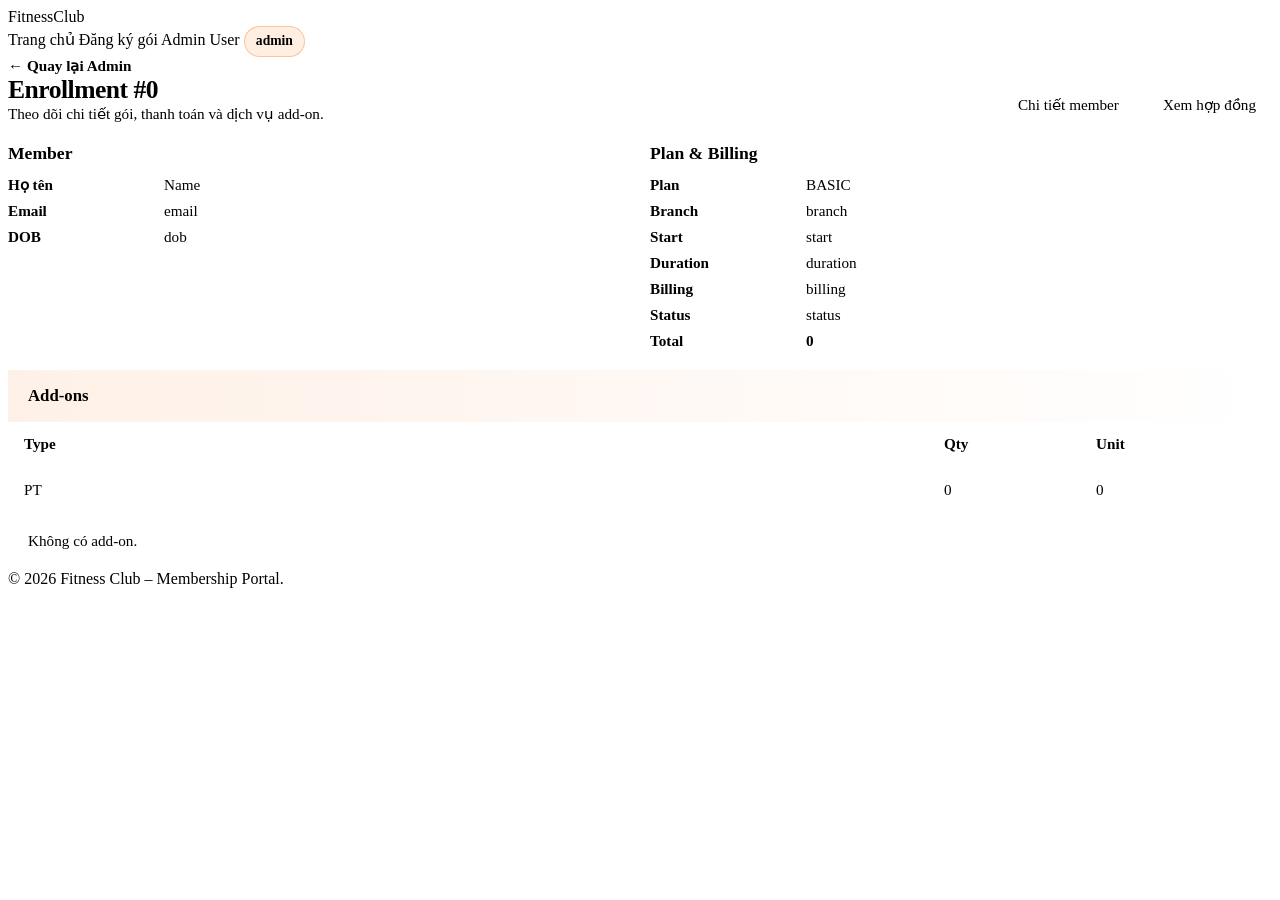
<file: membership-portal/src/main/resources/templates/admin/enrollment-detail.html>
<!DOCTYPE html>
<html lang="vi" xmlns:th="http://www.thymeleaf.org" xmlns:sec="http://www.thymeleaf.org/extras/spring-security">
<head>
  <meta charset="UTF-8" />
  <meta name="viewport" content="width=device-width, initial-scale=1" />
  <title>Enrollment Detail</title>
  <link rel="preconnect" href="https://fonts.googleapis.com"/>
  <link rel="preconnect" href="https://fonts.gstatic.com" crossorigin/>
  <link href="https://fonts.googleapis.com/css2?family=Plus+Jakarta+Sans:wght@400;500;600;700;800&display=swap" rel="stylesheet"/>
  <link rel="stylesheet" th:href="@{/css/style.css}"/>
  <style>
    .pill { display:inline-flex; align-items:center; gap:.5rem; padding:.4rem .7rem; border-radius:999px; background: rgba(249,115,22,.12); color: var(--accent); border:1px solid rgba(249,115,22,.35); font-weight:700; font-size:.85rem; }
    .btn-link { background: transparent; border: none; padding: 0; color: rgba(255,255,255,0.9); cursor: pointer; font: inherit; }
    .btn-link:hover { color: var(--white); text-decoration: underline; }
    .page-head { display:flex; align-items:flex-end; justify-content:space-between; gap:1rem; flex-wrap:wrap; margin-bottom: 1.25rem; }
    .page-head h1 { margin:0; font-size: 1.6rem; letter-spacing:-0.02em; }
    .meta { color: var(--text-muted); font-size: .95rem; }
    .grid { display:grid; grid-template-columns: 1fr 1fr; gap: 1.25rem; }
    @media (max-width: 900px) { .grid { grid-template-columns: 1fr; } }
    .kv { display:grid; grid-template-columns: 140px 1fr; gap: .5rem 1rem; font-size: .95rem; }
    .kv .k { color: var(--text-muted); font-weight: 700; }
    .table-wrap { background: var(--white); border: 1px solid var(--border); border-radius: var(--radius); box-shadow: var(--shadow); overflow:hidden; }
    .table-head { display:flex; align-items:center; justify-content:space-between; gap:1rem; padding: 1rem 1.25rem; border-bottom: 1px solid var(--border); background: linear-gradient(to right, rgba(249,115,22,.10), rgba(255,255,255,0)); }
    .table-head h2 { margin:0; font-size: 1.05rem; font-weight: 800; }
    table { width:100%; border-collapse: collapse; }
    th, td { padding: .85rem 1rem; border-bottom: 1px solid var(--border); font-size: .95rem; }
    th { text-align:left; color: var(--text-muted); font-weight: 700; background: #fff; }
    tr:hover td { background: rgba(15,23,42,.02); }
    .actions { display:flex; gap:.75rem; flex-wrap:wrap; align-items:center; }
    .btn.btn-sm { padding: .55rem 1rem; font-size: .95rem; }
  </style>
</head>
<body>
  <header class="site-header">
    <div class="container">
      <a th:href="@{/}" class="site-logo">Fitness<span>Club</span></a>
      <nav class="site-nav">
        <a th:href="@{/}">Trang chủ</a>
        <a th:href="@{/enroll}" class="cta">Đăng ký gói</a>
        <a th:href="@{/admin}" sec:authorize="hasRole('ADMIN')">Admin</a>
        <a th:href="@{/user}" sec:authorize="hasAnyRole('USER','ADMIN')">User</a>
        <span class="pill" sec:authentication="name">admin</span>
        <form th:action="@{/logout}" method="post" sec:authorize="isAuthenticated()" style="display:inline;">
          <input type="hidden" th:name="${_csrf.parameterName}" th:value="${_csrf.token}"/>
          <button type="submit" class="btn-link">Đăng xuất</button>
        </form>
      </nav>
    </div>
  </header>

  <main>
    <div class="page-head">
      <div>
        <div class="meta"><a th:href="@{/admin}" style="color: var(--accent); text-decoration:none; font-weight:800;">← Quay lại Admin</a></div>
        <h1>Enrollment #<span th:text="${enrollment.id}">0</span></h1>
        <div class="meta">Theo dõi chi tiết gói, thanh toán và dịch vụ add-on.</div>
      </div>
      <div class="actions">
        <a class="btn btn-outline btn-sm" th:href="@{|/admin/members/${enrollment.member.id}|}">Chi tiết member</a>
        <a class="btn btn-primary btn-sm" th:href="@{|/contract-review/${enrollment.id}|}">Xem hợp đồng</a>
      </div>
    </div>

    <div class="grid">
      <section class="card">
        <h2 style="margin:0 0 .75rem; font-size:1.1rem; font-weight:800;">Member</h2>
        <div class="kv">
          <div class="k">Họ tên</div>
          <div th:text="${enrollment.member.firstName + ' ' + enrollment.member.lastName}">Name</div>
          <div class="k">Email</div>
          <div th:text="${enrollment.member.email}">email</div>
          <div class="k">DOB</div>
          <div th:text="${enrollment.member.dob}">dob</div>
        </div>
      </section>

      <section class="card">
        <h2 style="margin:0 0 .75rem; font-size:1.1rem; font-weight:800;">Plan & Billing</h2>
        <div class="kv">
          <div class="k">Plan</div>
          <div th:text="${enrollment.planType}">BASIC</div>
          <div class="k">Branch</div>
          <div th:text="${enrollment.primaryBranch != null ? enrollment.primaryBranch.name : 'Tất cả chi nhánh'}">branch</div>
          <div class="k">Start</div>
          <div th:text="${enrollment.startDate}">start</div>
          <div class="k">Duration</div>
          <div th:text="${enrollment.contractDuration}">duration</div>
          <div class="k">Billing</div>
          <div th:text="${enrollment.billingType}">billing</div>
          <div class="k">Status</div>
          <div th:text="${enrollment.status}">status</div>
          <div class="k">Total</div>
          <div style="font-weight: 900; color: var(--accent);" th:text="${enrollment.totalAmount}">0</div>
        </div>
      </section>
    </div>

    <section class="table-wrap" style="margin-top: 1.25rem;">
      <div class="table-head">
        <h2>Add-ons</h2>
      </div>
      <div style="overflow:auto;">
        <table>
          <thead>
            <tr>
              <th>Type</th>
              <th style="width:120px;">Qty</th>
              <th style="width:160px;">Unit</th>
            </tr>
          </thead>
          <tbody>
            <tr th:each="a : ${enrollment.addOns}">
              <td th:text="${a.addOnType}">PT</td>
              <td th:text="${a.quantity}">0</td>
              <td th:text="${a.unitPrice}">0</td>
            </tr>
            <tr th:if="${#lists.isEmpty(enrollment.addOns)}">
              <td colspan="3" class="text-center" style="padding: 1.25rem; color: var(--text-muted);">Không có add-on.</td>
            </tr>
          </tbody>
        </table>
      </div>
    </section>
  </main>

  <footer class="site-footer">
    <div class="container">&copy; 2026 Fitness Club – Membership Portal.</div>
  </footer>
</body>
</html>
</file>
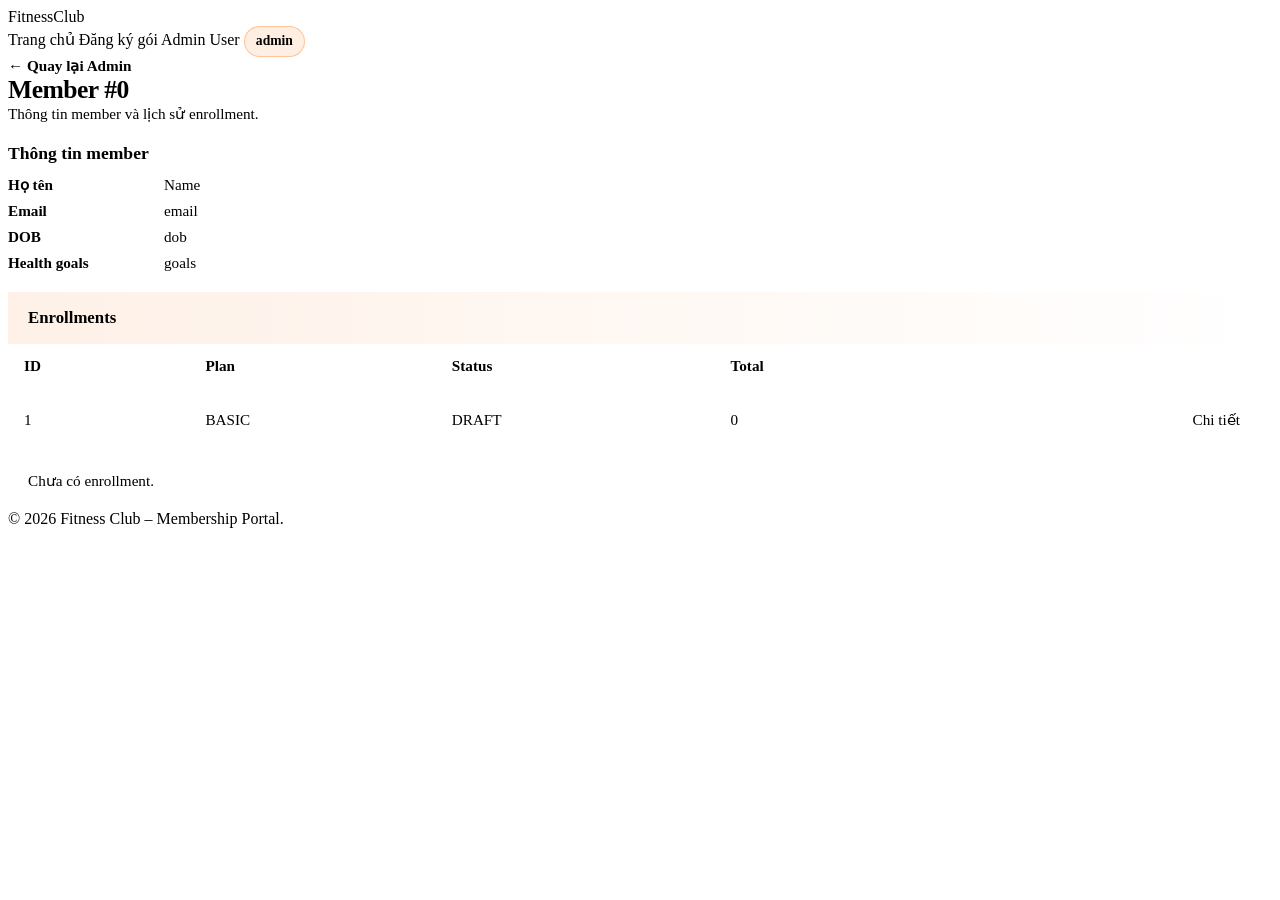
<file: membership-portal/src/main/resources/templates/admin/member-detail.html>
<!DOCTYPE html>
<html lang="vi" xmlns:th="http://www.thymeleaf.org" xmlns:sec="http://www.thymeleaf.org/extras/spring-security">
<head>
  <meta charset="UTF-8" />
  <meta name="viewport" content="width=device-width, initial-scale=1" />
  <title>Member Detail</title>
  <link rel="preconnect" href="https://fonts.googleapis.com"/>
  <link rel="preconnect" href="https://fonts.gstatic.com" crossorigin/>
  <link href="https://fonts.googleapis.com/css2?family=Plus+Jakarta+Sans:wght@400;500;600;700;800&display=swap" rel="stylesheet"/>
  <link rel="stylesheet" th:href="@{/css/style.css}"/>
  <style>
    .pill { display:inline-flex; align-items:center; gap:.5rem; padding:.4rem .7rem; border-radius:999px; background: rgba(249,115,22,.12); color: var(--accent); border:1px solid rgba(249,115,22,.35); font-weight:700; font-size:.85rem; }
    .btn-link { background: transparent; border: none; padding: 0; color: rgba(255,255,255,0.9); cursor: pointer; font: inherit; }
    .btn-link:hover { color: var(--white); text-decoration: underline; }
    .page-head { display:flex; align-items:flex-end; justify-content:space-between; gap:1rem; flex-wrap:wrap; margin-bottom: 1.25rem; }
    .page-head h1 { margin:0; font-size: 1.6rem; letter-spacing:-0.02em; }
    .meta { color: var(--text-muted); font-size: .95rem; }
    .kv { display:grid; grid-template-columns: 140px 1fr; gap: .5rem 1rem; font-size: .95rem; }
    .kv .k { color: var(--text-muted); font-weight: 700; }
    .table-wrap { margin-top: 1.25rem; background: var(--white); border: 1px solid var(--border); border-radius: var(--radius); box-shadow: var(--shadow); overflow:hidden; }
    .table-head { display:flex; align-items:center; justify-content:space-between; gap:1rem; padding: 1rem 1.25rem; border-bottom: 1px solid var(--border); background: linear-gradient(to right, rgba(249,115,22,.10), rgba(255,255,255,0)); }
    .table-head h2 { margin:0; font-size: 1.05rem; font-weight: 800; }
    table { width:100%; border-collapse: collapse; }
    th, td { padding: .85rem 1rem; border-bottom: 1px solid var(--border); font-size: .95rem; }
    th { text-align:left; color: var(--text-muted); font-weight: 700; background: #fff; }
    tr:hover td { background: rgba(15,23,42,.02); }
    .actions { display:flex; justify-content:flex-end; gap:.6rem; }
    .btn.btn-sm { padding: .55rem 1rem; font-size: .95rem; }
  </style>
</head>
<body>
  <header class="site-header">
    <div class="container">
      <a th:href="@{/}" class="site-logo">Fitness<span>Club</span></a>
      <nav class="site-nav">
        <a th:href="@{/}">Trang chủ</a>
        <a th:href="@{/enroll}" class="cta">Đăng ký gói</a>
        <a th:href="@{/admin}" sec:authorize="hasRole('ADMIN')">Admin</a>
        <a th:href="@{/user}" sec:authorize="hasAnyRole('USER','ADMIN')">User</a>
        <span class="pill" sec:authentication="name">admin</span>
        <form th:action="@{/logout}" method="post" sec:authorize="isAuthenticated()" style="display:inline;">
          <input type="hidden" th:name="${_csrf.parameterName}" th:value="${_csrf.token}"/>
          <button type="submit" class="btn-link">Đăng xuất</button>
        </form>
      </nav>
    </div>
  </header>

  <main>
    <div class="page-head">
      <div>
        <div class="meta"><a th:href="@{/admin}" style="color: var(--accent); text-decoration:none; font-weight:800;">← Quay lại Admin</a></div>
        <h1>Member #<span th:text="${member.id}">0</span></h1>
        <div class="meta">Thông tin member và lịch sử enrollment.</div>
      </div>
    </div>

    <section class="card">
      <h2 style="margin:0 0 .75rem; font-size:1.1rem; font-weight:800;">Thông tin member</h2>
      <div class="kv">
        <div class="k">Họ tên</div>
        <div th:text="${member.firstName + ' ' + member.lastName}">Name</div>
        <div class="k">Email</div>
        <div th:text="${member.email}">email</div>
        <div class="k">DOB</div>
        <div th:text="${member.dob}">dob</div>
        <div class="k">Health goals</div>
        <div th:text="${member.healthGoals}">goals</div>
      </div>
    </section>

    <section class="table-wrap">
      <div class="table-head">
        <h2>Enrollments</h2>
      </div>
      <div style="overflow:auto;">
        <table>
          <thead>
            <tr>
              <th style="width:80px;">ID</th>
              <th style="width:120px;">Plan</th>
              <th style="width:140px;">Status</th>
              <th style="width:140px;">Total</th>
              <th style="width:140px;"></th>
            </tr>
          </thead>
          <tbody>
            <tr th:each="e : ${enrollments}">
              <td th:text="${e.id}">1</td>
              <td th:text="${e.planType}">BASIC</td>
              <td th:text="${e.status}">DRAFT</td>
              <td th:text="${e.totalAmount}">0</td>
              <td>
                <div class="actions">
                  <a class="btn btn-outline btn-sm" th:href="@{|/admin/enrollments/${e.id}|}">Chi tiết</a>
                </div>
              </td>
            </tr>
            <tr th:if="${#lists.isEmpty(enrollments)}">
              <td colspan="5" class="text-center" style="padding: 1.25rem; color: var(--text-muted);">Chưa có enrollment.</td>
            </tr>
          </tbody>
        </table>
      </div>
    </section>
  </main>

  <footer class="site-footer">
    <div class="container">&copy; 2026 Fitness Club – Membership Portal.</div>
  </footer>
</body>
</html>
</file>
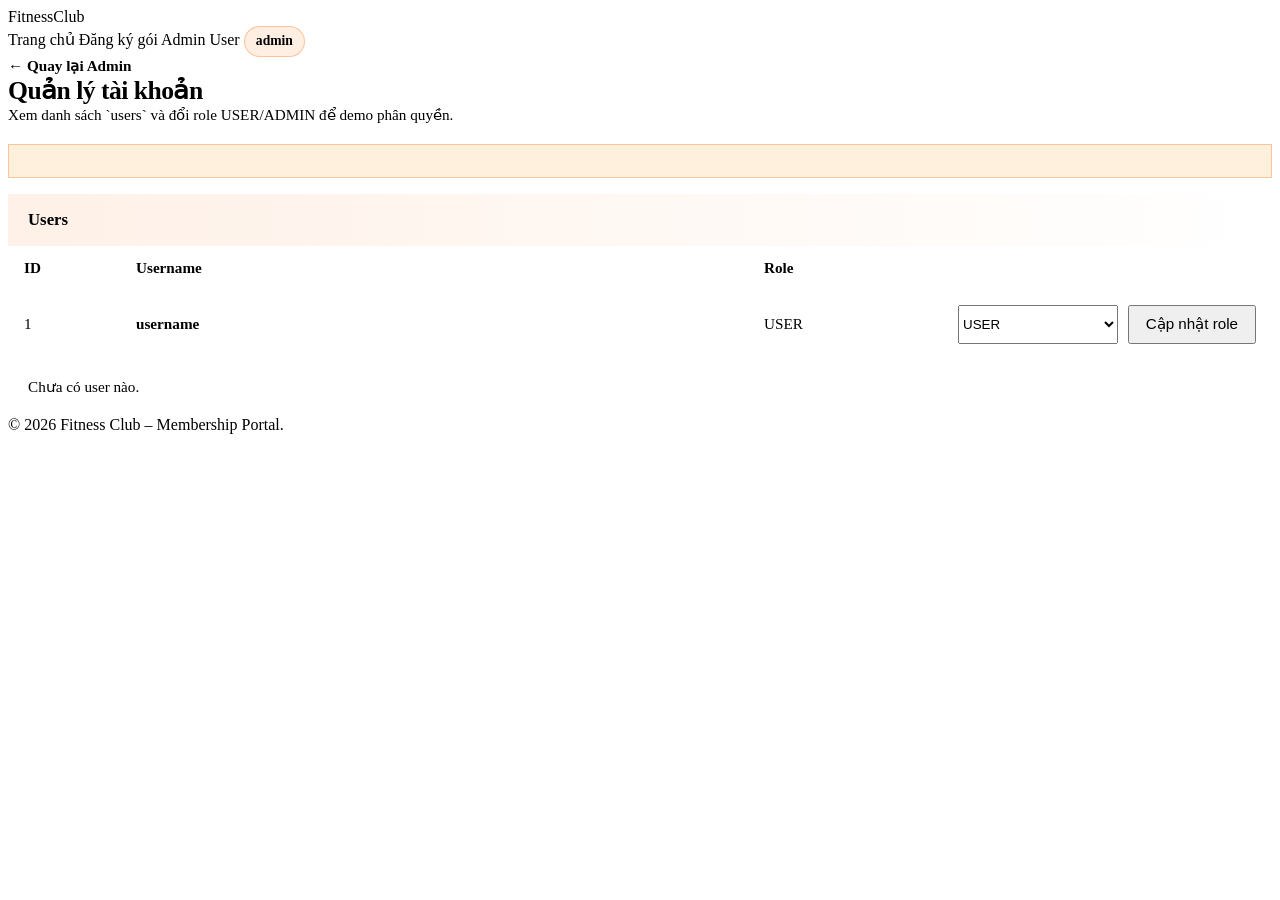
<file: membership-portal/src/main/resources/templates/admin/users.html>
<!DOCTYPE html>
<html lang="vi" xmlns:th="http://www.thymeleaf.org" xmlns:sec="http://www.thymeleaf.org/extras/spring-security">
<head>
  <meta charset="UTF-8" />
  <meta name="viewport" content="width=device-width, initial-scale=1" />
  <title>Admin - Users</title>
  <link rel="preconnect" href="https://fonts.googleapis.com"/>
  <link rel="preconnect" href="https://fonts.gstatic.com" crossorigin/>
  <link href="https://fonts.googleapis.com/css2?family=Plus+Jakarta+Sans:wght@400;500;600;700;800&display=swap" rel="stylesheet"/>
  <link rel="stylesheet" th:href="@{/css/style.css}"/>
  <style>
    .pill { display:inline-flex; align-items:center; gap:.5rem; padding:.4rem .7rem; border-radius:999px; background: rgba(249,115,22,.12); color: var(--accent); border:1px solid rgba(249,115,22,.35); font-weight:700; font-size:.85rem; }
    .btn-link { background: transparent; border: none; padding: 0; color: rgba(255,255,255,0.9); cursor: pointer; font: inherit; }
    .btn-link:hover { color: var(--white); text-decoration: underline; }
    .page-head { display:flex; align-items:flex-end; justify-content:space-between; gap:1rem; flex-wrap:wrap; margin-bottom: 1.25rem; }
    .page-head h1 { margin:0; font-size: 1.6rem; letter-spacing:-0.02em; }
    .meta { color: var(--text-muted); font-size: .95rem; }
    .notice { margin-top: 1rem; padding: 1rem 1.25rem; border-radius: var(--radius); border: 1px solid rgba(249,115,22,.35); background: rgba(255,237,213,.8); color: #7c2d12; }
    .table-wrap { margin-top: 1rem; background: var(--white); border: 1px solid var(--border); border-radius: var(--radius); box-shadow: var(--shadow); overflow:hidden; }
    .table-head { display:flex; align-items:center; justify-content:space-between; gap:1rem; padding: 1rem 1.25rem; border-bottom: 1px solid var(--border); background: linear-gradient(to right, rgba(249,115,22,.10), rgba(255,255,255,0)); }
    .table-head h2 { margin:0; font-size: 1.05rem; font-weight: 800; }
    table { width:100%; border-collapse: collapse; }
    th, td { padding: .85rem 1rem; border-bottom: 1px solid var(--border); font-size: .95rem; }
    th { text-align:left; color: var(--text-muted); font-weight: 700; background: #fff; }
    tr:hover td { background: rgba(15,23,42,.02); }
    .actions { display:flex; gap:.6rem; justify-content:flex-end; flex-wrap:wrap; }
    .btn.btn-sm { padding: .55rem 1rem; font-size: .95rem; }
    select { width: auto; min-width: 160px; }
    @media (max-width: 820px) { th:nth-child(1), td:nth-child(1) { display:none; } }
  </style>
</head>
<body>
  <header class="site-header">
    <div class="container">
      <a th:href="@{/}" class="site-logo">Fitness<span>Club</span></a>
      <nav class="site-nav">
        <a th:href="@{/}">Trang chủ</a>
        <a th:href="@{/enroll}" class="cta">Đăng ký gói</a>
        <a th:href="@{/admin}" sec:authorize="hasRole('ADMIN')">Admin</a>
        <a th:href="@{/user}" sec:authorize="hasAnyRole('USER','ADMIN')">User</a>
        <span class="pill" sec:authentication="name">admin</span>
        <form th:action="@{/logout}" method="post" sec:authorize="isAuthenticated()" style="display:inline;">
          <input type="hidden" th:name="${_csrf.parameterName}" th:value="${_csrf.token}"/>
          <button type="submit" class="btn-link">Đăng xuất</button>
        </form>
      </nav>
    </div>
  </header>

  <main>
    <div class="page-head">
      <div>
        <div class="meta"><a th:href="@{/admin}" style="color: var(--accent); text-decoration:none; font-weight:800;">← Quay lại Admin</a></div>
        <h1>Quản lý tài khoản</h1>
        <div class="meta">Xem danh sách `users` và đổi role USER/ADMIN để demo phân quyền.</div>
      </div>
    </div>

    <div class="notice" th:if="${msg != null}" th:text="${msg}"></div>

    <section class="table-wrap">
      <div class="table-head">
        <h2>Users</h2>
      </div>
      <div style="overflow:auto;">
        <table>
          <thead>
            <tr>
              <th style="width:80px;">ID</th>
              <th>Username</th>
              <th style="width:140px;">Role</th>
              <th style="width:320px;"></th>
            </tr>
          </thead>
          <tbody>
            <tr th:each="u : ${users}">
              <td th:text="${u.id}">1</td>
              <td>
                <div style="font-weight: 800;" th:text="${u.username}">username</div>
              </td>
              <td th:text="${u.role}">USER</td>
              <td>
                <form class="actions" th:action="@{|/admin/users/${u.id}/role|}" method="post">
                  <input type="hidden" th:name="${_csrf.parameterName}" th:value="${_csrf.token}"/>
                  <select name="role">
                    <option value="USER" th:selected="${u.role == 'USER'}">USER</option>
                    <option value="ADMIN" th:selected="${u.role == 'ADMIN'}">ADMIN</option>
                  </select>
                  <button class="btn btn-primary btn-sm" type="submit">Cập nhật role</button>
                </form>
              </td>
            </tr>
            <tr th:if="${#lists.isEmpty(users)}">
              <td colspan="4" class="text-center" style="padding: 1.25rem; color: var(--text-muted);">Chưa có user nào.</td>
            </tr>
          </tbody>
        </table>
      </div>
    </section>
  </main>

  <footer class="site-footer">
    <div class="container">&copy; 2026 Fitness Club – Membership Portal.</div>
  </footer>
</body>
</html>
</file>
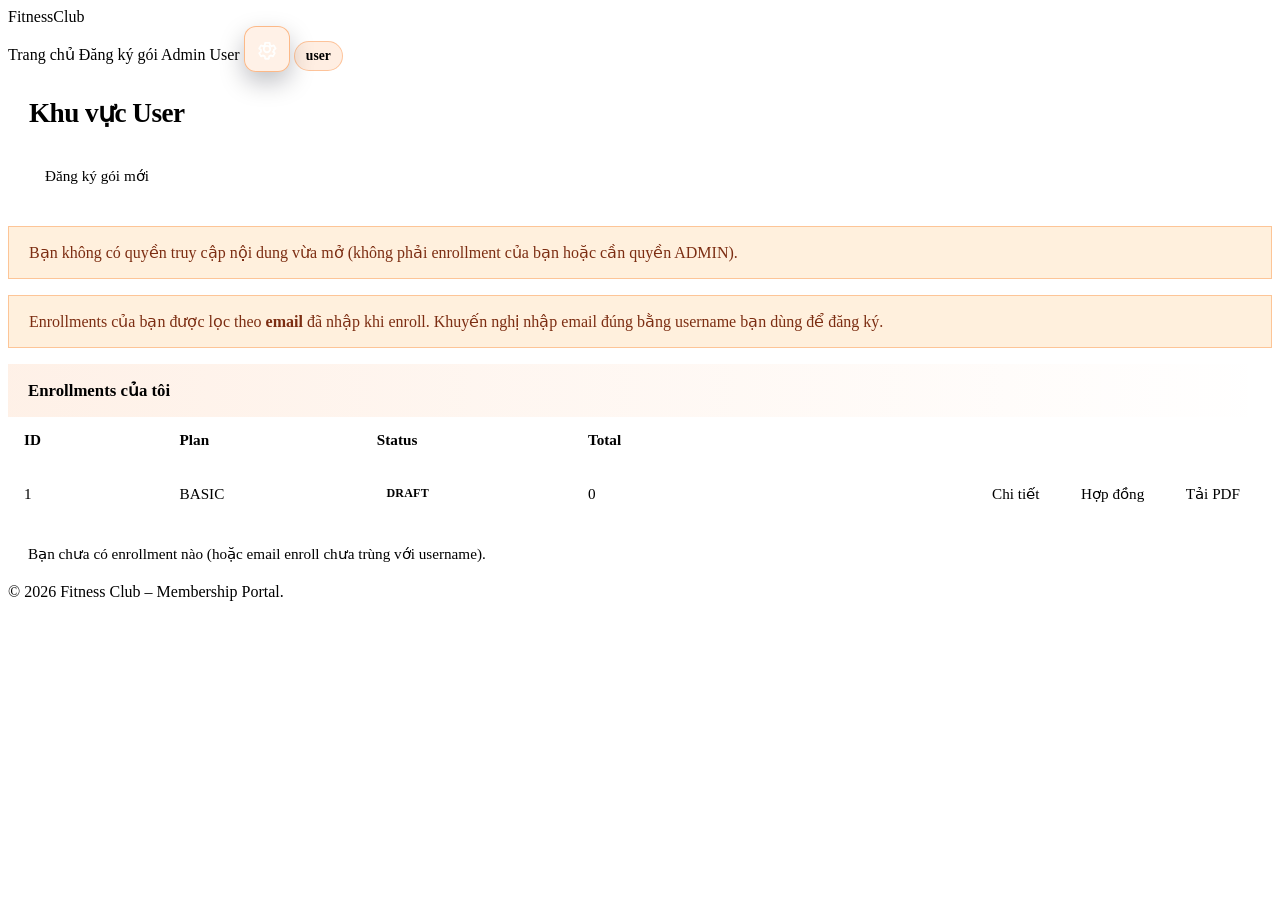
<file: membership-portal/src/main/resources/templates/user/dashboard.html>
<!DOCTYPE html>
<html lang="vi" xmlns:th="http://www.thymeleaf.org" xmlns:sec="http://www.thymeleaf.org/extras/spring-security">
<head>
  <meta charset="UTF-8" />
  <meta name="viewport" content="width=device-width, initial-scale=1" />
  <title>User Dashboard</title>
  <link rel="preconnect" href="https://fonts.googleapis.com"/>
  <link rel="preconnect" href="https://fonts.gstatic.com" crossorigin/>
  <link href="https://fonts.googleapis.com/css2?family=Plus+Jakarta+Sans:wght@400;500;600;700;800&display=swap" rel="stylesheet"/>
  <link rel="stylesheet" th:href="@{/css/style.css}"/>
  <style>
    .pill { display:inline-flex; align-items:center; gap:.5rem; padding:.4rem .7rem; border-radius:999px; background: rgba(249,115,22,.12); color: var(--accent); border:1px solid rgba(249,115,22,.35); font-weight:700; font-size:.85rem; }
    .btn-link { background: transparent; border: none; padding: 0; color: rgba(255,255,255,0.9); cursor: pointer; font: inherit; }
    .btn-link:hover { color: var(--white); text-decoration: underline; }
    .nav-icon { display:inline-flex; align-items:center; justify-content:center; width: 44px; height: 44px; border-radius: 12px; border: 1px solid rgba(249,115,22,.45); background: rgba(249,115,22,.10); color: rgba(255,255,255,0.95); box-shadow: 0 10px 24px rgba(2,6,23,.25); }
    .nav-icon:hover { background: rgba(249,115,22,.18); border-color: rgba(249,115,22,.75); }
    .nav-icon svg { width: 22px; height: 22px; }
    .hero-mini { padding: 1.5rem 1.25rem; border-radius: var(--radius); background: linear-gradient(135deg, var(--bg-dark) 0%, var(--bg-card) 100%); box-shadow: var(--shadow-lg); border: 1px solid rgba(255,255,255,0.08); }
    .hero-mini h1 { margin: 0 0 .25rem; font-size: 1.7rem; font-weight: 800; letter-spacing:-0.02em; color: var(--white); }
    .hero-mini p { margin: 0; color: rgba(255,255,255,0.8); font-size: .95rem; max-width: 64ch; }
    .hint { margin-top: 1rem; padding: 1rem 1.25rem; border-radius: var(--radius); border: 1px solid rgba(249,115,22,.35); background: rgba(255,237,213,.8); color: #7c2d12; }
    .table-wrap { margin-top: 1rem; background: var(--white); border: 1px solid var(--border); border-radius: var(--radius); box-shadow: var(--shadow); overflow:hidden; }
    .table-head { display:flex; align-items:center; justify-content:space-between; gap:1rem; padding: 1rem 1.25rem; border-bottom: 1px solid var(--border); background: linear-gradient(to right, rgba(249,115,22,.10), rgba(255,255,255,0)); }
    .table-head h2 { margin:0; font-size: 1.05rem; font-weight: 800; }
    table { width:100%; border-collapse: collapse; }
    th, td { padding: .85rem 1rem; border-bottom: 1px solid var(--border); font-size: .95rem; }
    th { text-align:left; color: var(--text-muted); font-weight: 700; background: #fff; }
    tr:hover td { background: rgba(15,23,42,.02); }
    .badge-soft { display:inline-flex; align-items:center; padding:.25rem .6rem; border-radius: 999px; font-weight: 800; font-size: .75rem; letter-spacing: .02em; }
    .badge-soft.draft { background: #e2e8f0; color: #334155; }
    .badge-soft.final { background: #d1fae5; color: #065f46; }
    .actions { display:flex; justify-content:flex-end; gap:.6rem; }
    .btn.btn-sm { padding: .55rem 1rem; font-size: .95rem; }
  </style>
</head>
<body>
  <header class="site-header">
    <div class="container">
      <a th:href="@{/}" class="site-logo">Fitness<span>Club</span></a>
      <nav class="site-nav">
        <a th:href="@{/}">Trang chủ</a>
        <a th:href="@{/enroll}" class="cta">Đăng ký gói</a>
        <a th:href="@{/admin}" sec:authorize="hasRole('ADMIN')">Admin</a>
        <a th:href="@{/user}" sec:authorize="hasAnyRole('USER','ADMIN')">User</a>
        <a th:href="@{/user/settings}" class="nav-icon" sec:authorize="hasAnyRole('USER','ADMIN')" title="Cài đặt">
          <svg viewBox="0 0 24 24" fill="none" xmlns="http://www.w3.org/2000/svg" aria-hidden="true">
            <path d="M12 15.5a3.5 3.5 0 1 0 0-7 3.5 3.5 0 0 0 0 7Z" stroke="currentColor" stroke-width="2" stroke-linecap="round" stroke-linejoin="round"/>
            <path d="M19.4 15a8.2 8.2 0 0 0 .1-1 8.2 8.2 0 0 0-.1-1l2-1.5-2-3.5-2.4 1a8.3 8.3 0 0 0-1.7-1l-.4-2.6H10l-.4 2.6a8.3 8.3 0 0 0-1.7 1l-2.4-1-2 3.5 2 1.5a8.2 8.2 0 0 0-.1 1c0 .3 0 .7.1 1l-2 1.5 2 3.5 2.4-1c.5.4 1.1.7 1.7 1l.4 2.6h4l.4-2.6c.6-.3 1.2-.6 1.7-1l2.4 1 2-3.5-2-1.5Z" stroke="currentColor" stroke-width="2" stroke-linecap="round" stroke-linejoin="round"/>
          </svg>
        </a>
        <span class="pill" th:text="${username}">user</span>
        <form th:action="@{/logout}" method="post" sec:authorize="isAuthenticated()" style="display:inline;">
          <input type="hidden" th:name="${_csrf.parameterName}" th:value="${_csrf.token}"/>
          <button type="submit" class="btn-link">Đăng xuất</button>
        </form>
      </nav>
    </div>
  </header>

  <main>
    <section class="hero-mini">
      <h1>Khu vực User</h1>
      <p>
        Xem enrollment của bạn, truy cập hợp đồng, ký và tải PDF nhanh chóng.
      </p>
      <div style="margin-top: 1rem;">
        <a class="btn btn-primary btn-sm" th:href="@{/enroll}">Đăng ký gói mới</a>
      </div>
    </section>

    <div class="hint" th:if="${denied == true}">
      Bạn không có quyền truy cập nội dung vừa mở (không phải enrollment của bạn hoặc cần quyền ADMIN).
    </div>

    <div class="hint" th:if="${denied != true}">
      Enrollments của bạn được lọc theo <b>email</b> đã nhập khi enroll.
      Khuyến nghị nhập email đúng bằng username bạn dùng để đăng ký.
    </div>

    <section class="table-wrap">
      <div class="table-head">
        <h2>Enrollments của tôi</h2>
      </div>
      <div style="overflow:auto;">
        <table>
          <thead>
            <tr>
              <th style="width:80px;">ID</th>
              <th style="width:110px;">Plan</th>
              <th style="width:120px;">Status</th>
              <th style="width:120px;">Total</th>
              <th style="width:320px;"></th>
            </tr>
          </thead>
          <tbody>
            <tr th:each="e : ${enrollments}">
              <td th:text="${e.id}">1</td>
              <td th:text="${e.planType}">BASIC</td>
              <td>
                <span class="badge-soft"
                      th:classappend="${e.status == 'FINALIZED'} ? ' final' : ' draft'"
                      th:text="${e.status}">DRAFT</span>
              </td>
              <td th:text="${e.totalAmount}">0</td>
              <td>
                <div class="actions">
                  <a class="btn btn-outline btn-sm" th:href="@{|/user/enrollments/${e.id}|}">Chi tiết</a>
                  <a class="btn btn-primary btn-sm" th:href="@{|/contract-review/${e.id}|}">Hợp đồng</a>
                  <a class="btn btn-outline btn-sm"
                     th:if="${e.status == 'FINALIZED'}"
                     th:href="@{|/api/enrollments/${e.id}/download|}">
                    Tải PDF
                  </a>
                </div>
              </td>
            </tr>
            <tr th:if="${#lists.isEmpty(enrollments)}">
              <td colspan="5" class="text-center" style="padding: 1.25rem; color: var(--text-muted);">
                Bạn chưa có enrollment nào (hoặc email enroll chưa trùng với username).
              </td>
            </tr>
          </tbody>
        </table>
      </div>
    </section>
  </main>

  <footer class="site-footer">
    <div class="container">&copy; 2026 Fitness Club – Membership Portal.</div>
  </footer>
</body>
</html>
</file>
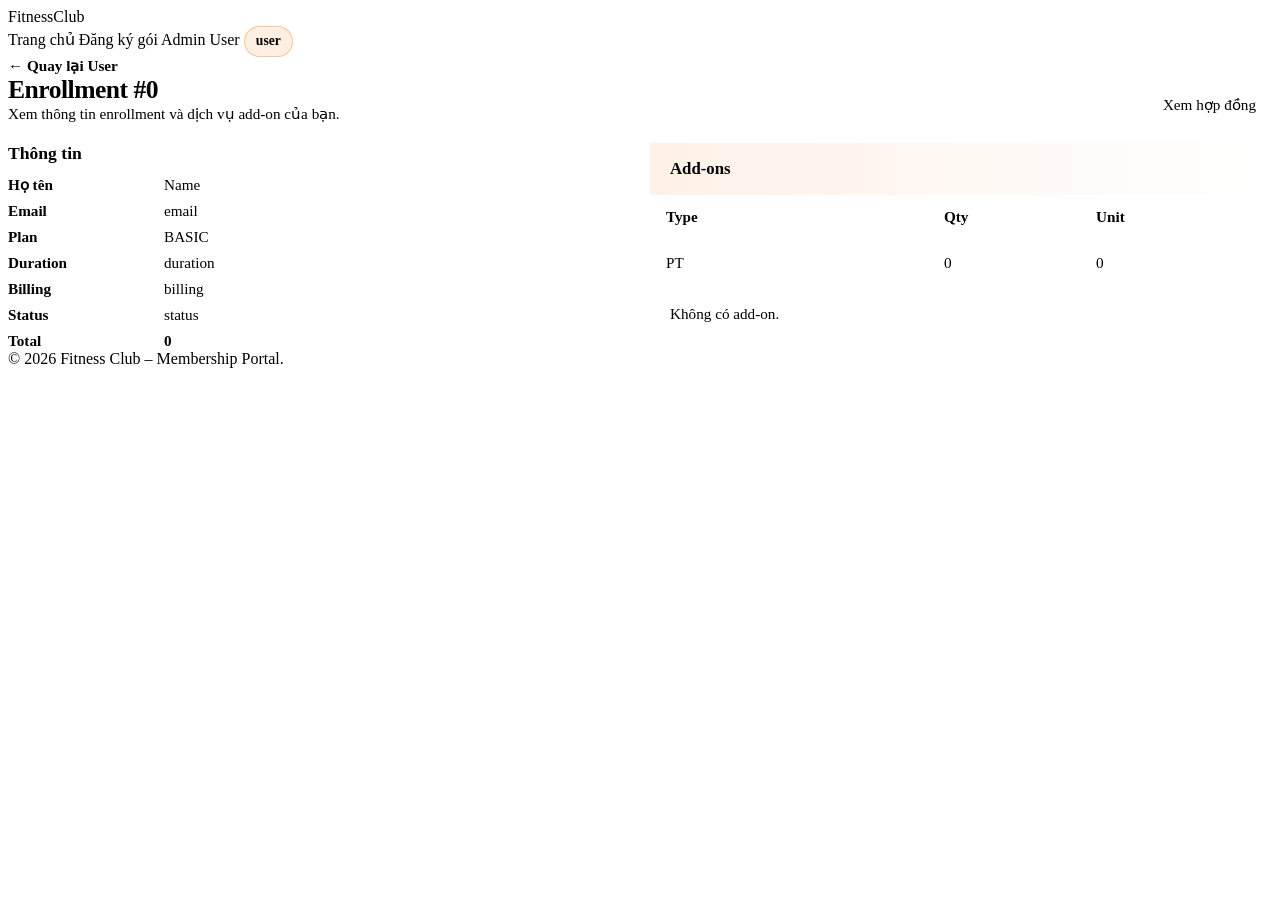
<file: membership-portal/src/main/resources/templates/user/enrollment-detail.html>
<!DOCTYPE html>
<html lang="vi" xmlns:th="http://www.thymeleaf.org" xmlns:sec="http://www.thymeleaf.org/extras/spring-security">
<head>
  <meta charset="UTF-8" />
  <meta name="viewport" content="width=device-width, initial-scale=1" />
  <title>My Enrollment</title>
  <link rel="preconnect" href="https://fonts.googleapis.com"/>
  <link rel="preconnect" href="https://fonts.gstatic.com" crossorigin/>
  <link href="https://fonts.googleapis.com/css2?family=Plus+Jakarta+Sans:wght@400;500;600;700;800&display=swap" rel="stylesheet"/>
  <link rel="stylesheet" th:href="@{/css/style.css}"/>
  <style>
    .pill { display:inline-flex; align-items:center; gap:.5rem; padding:.4rem .7rem; border-radius:999px; background: rgba(249,115,22,.12); color: var(--accent); border:1px solid rgba(249,115,22,.35); font-weight:700; font-size:.85rem; }
    .btn-link { background: transparent; border: none; padding: 0; color: rgba(255,255,255,0.9); cursor: pointer; font: inherit; }
    .btn-link:hover { color: var(--white); text-decoration: underline; }
    .page-head { display:flex; align-items:flex-end; justify-content:space-between; gap:1rem; flex-wrap:wrap; margin-bottom: 1.25rem; }
    .page-head h1 { margin:0; font-size: 1.6rem; letter-spacing:-0.02em; }
    .meta { color: var(--text-muted); font-size: .95rem; }
    .grid { display:grid; grid-template-columns: 1fr 1fr; gap: 1.25rem; }
    @media (max-width: 900px) { .grid { grid-template-columns: 1fr; } }
    .kv { display:grid; grid-template-columns: 140px 1fr; gap: .5rem 1rem; font-size: .95rem; }
    .kv .k { color: var(--text-muted); font-weight: 700; }
    .table-wrap { background: var(--white); border: 1px solid var(--border); border-radius: var(--radius); box-shadow: var(--shadow); overflow:hidden; }
    .table-head { display:flex; align-items:center; justify-content:space-between; gap:1rem; padding: 1rem 1.25rem; border-bottom: 1px solid var(--border); background: linear-gradient(to right, rgba(249,115,22,.10), rgba(255,255,255,0)); }
    .table-head h2 { margin:0; font-size: 1.05rem; font-weight: 800; }
    table { width:100%; border-collapse: collapse; }
    th, td { padding: .85rem 1rem; border-bottom: 1px solid var(--border); font-size: .95rem; }
    th { text-align:left; color: var(--text-muted); font-weight: 700; background: #fff; }
    tr:hover td { background: rgba(15,23,42,.02); }
    .actions { display:flex; gap:.75rem; flex-wrap:wrap; align-items:center; }
    .btn.btn-sm { padding: .55rem 1rem; font-size: .95rem; }
  </style>
</head>
<body>
  <header class="site-header">
    <div class="container">
      <a th:href="@{/}" class="site-logo">Fitness<span>Club</span></a>
      <nav class="site-nav">
        <a th:href="@{/}">Trang chủ</a>
        <a th:href="@{/enroll}" class="cta">Đăng ký gói</a>
        <a th:href="@{/admin}" sec:authorize="hasRole('ADMIN')">Admin</a>
        <a th:href="@{/user}" sec:authorize="hasAnyRole('USER','ADMIN')">User</a>
        <span class="pill" sec:authentication="name">user</span>
        <form th:action="@{/logout}" method="post" sec:authorize="isAuthenticated()" style="display:inline;">
          <input type="hidden" th:name="${_csrf.parameterName}" th:value="${_csrf.token}"/>
          <button type="submit" class="btn-link">Đăng xuất</button>
        </form>
      </nav>
    </div>
  </header>

  <main>
    <div class="page-head">
      <div>
        <div class="meta"><a th:href="@{/user}" style="color: var(--accent); text-decoration:none; font-weight:800;">← Quay lại User</a></div>
        <h1>Enrollment #<span th:text="${enrollment.id}">0</span></h1>
        <div class="meta">Xem thông tin enrollment và dịch vụ add-on của bạn.</div>
      </div>
      <div class="actions">
        <a class="btn btn-primary btn-sm" th:href="@{|/contract-review/${enrollment.id}|}">Xem hợp đồng</a>
      </div>
    </div>

    <div class="grid">
      <section class="card">
        <h2 style="margin:0 0 .75rem; font-size:1.1rem; font-weight:800;">Thông tin</h2>
        <div class="kv">
          <div class="k">Họ tên</div>
          <div th:text="${enrollment.member.firstName + ' ' + enrollment.member.lastName}">Name</div>
          <div class="k">Email</div>
          <div th:text="${enrollment.member.email}">email</div>
          <div class="k">Plan</div>
          <div th:text="${enrollment.planType}">BASIC</div>
          <div class="k">Duration</div>
          <div th:text="${enrollment.contractDuration}">duration</div>
          <div class="k">Billing</div>
          <div th:text="${enrollment.billingType}">billing</div>
          <div class="k">Status</div>
          <div th:text="${enrollment.status}">status</div>
          <div class="k">Total</div>
          <div style="font-weight: 900; color: var(--accent);" th:text="${enrollment.totalAmount}">0</div>
        </div>
      </section>

      <section class="table-wrap">
        <div class="table-head">
          <h2>Add-ons</h2>
        </div>
        <div style="overflow:auto;">
          <table>
            <thead>
              <tr>
                <th>Type</th>
                <th style="width:120px;">Qty</th>
                <th style="width:160px;">Unit</th>
              </tr>
            </thead>
            <tbody>
              <tr th:each="a : ${enrollment.addOns}">
                <td th:text="${a.addOnType}">PT</td>
                <td th:text="${a.quantity}">0</td>
                <td th:text="${a.unitPrice}">0</td>
              </tr>
              <tr th:if="${#lists.isEmpty(enrollment.addOns)}">
                <td colspan="3" class="text-center" style="padding: 1.25rem; color: var(--text-muted);">Không có add-on.</td>
              </tr>
            </tbody>
          </table>
        </div>
      </section>
    </div>
  </main>

  <footer class="site-footer">
    <div class="container">&copy; 2026 Fitness Club – Membership Portal.</div>
  </footer>
</body>
</html>
</file>
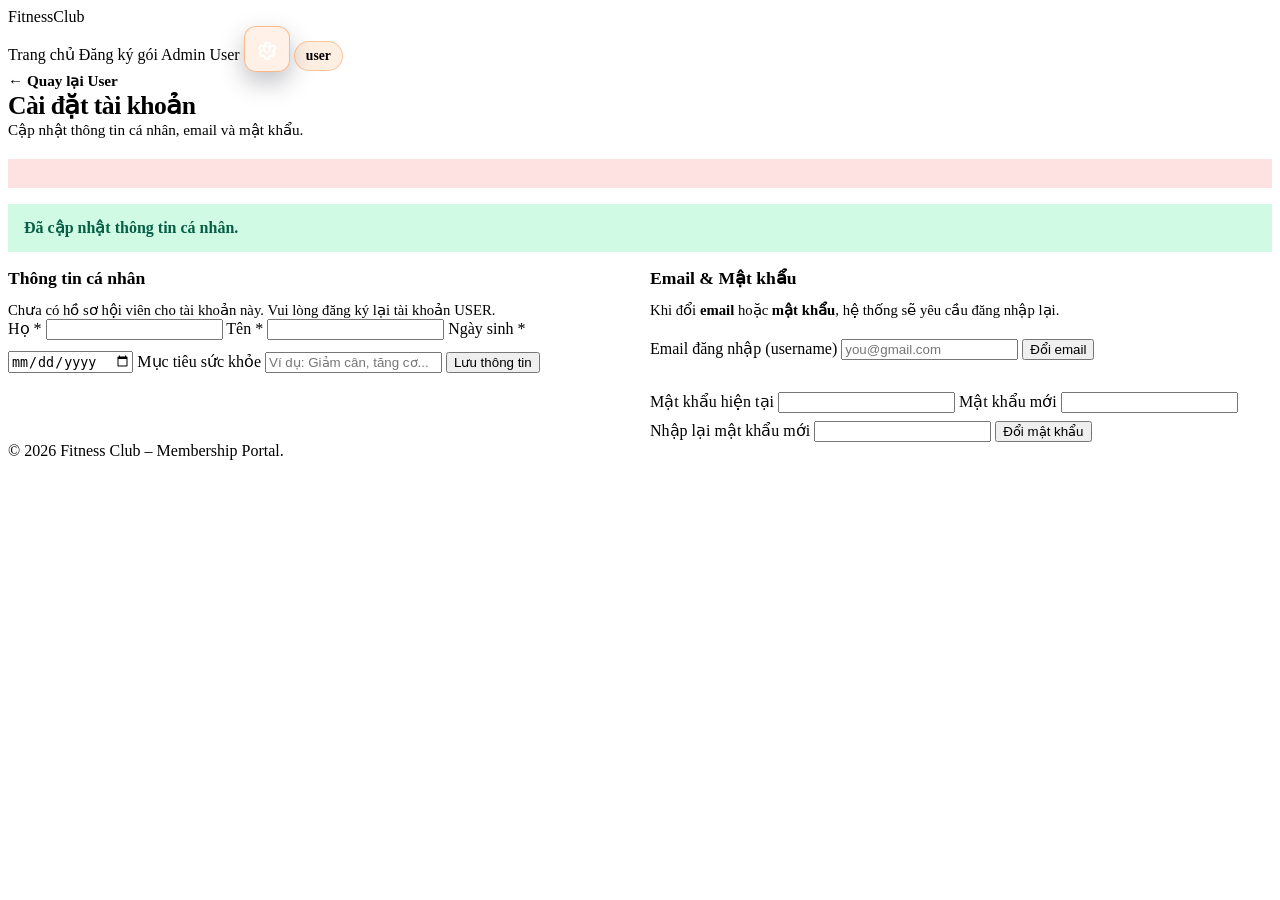
<file: membership-portal/src/main/resources/templates/user/settings.html>
<!DOCTYPE html>
<html lang="vi" xmlns:th="http://www.thymeleaf.org" xmlns:sec="http://www.thymeleaf.org/extras/spring-security">
<head>
  <meta charset="UTF-8" />
  <meta name="viewport" content="width=device-width, initial-scale=1" />
  <title>Cài đặt tài khoản</title>
  <link rel="preconnect" href="https://fonts.googleapis.com"/>
  <link rel="preconnect" href="https://fonts.gstatic.com" crossorigin/>
  <link href="https://fonts.googleapis.com/css2?family=Plus+Jakarta+Sans:wght@400;500;600;700;800&display=swap" rel="stylesheet"/>
  <link rel="stylesheet" th:href="@{/css/style.css}"/>
  <style>
    .pill { display:inline-flex; align-items:center; gap:.5rem; padding:.4rem .7rem; border-radius:999px; background: rgba(249,115,22,.12); color: var(--accent); border:1px solid rgba(249,115,22,.35); font-weight:700; font-size:.85rem; }
    .btn-link { background: transparent; border: none; padding: 0; color: rgba(255,255,255,0.9); cursor: pointer; font: inherit; }
    .btn-link:hover { color: var(--white); text-decoration: underline; }
    .nav-icon { display:inline-flex; align-items:center; justify-content:center; width: 44px; height: 44px; border-radius: 12px; border: 1px solid rgba(249,115,22,.45); background: rgba(249,115,22,.10); color: rgba(255,255,255,0.95); box-shadow: 0 10px 24px rgba(2,6,23,.25); }
    .nav-icon:hover { background: rgba(249,115,22,.18); border-color: rgba(249,115,22,.75); }
    .nav-icon svg { width: 22px; height: 22px; }
    .page-head { display:flex; align-items:flex-end; justify-content:space-between; gap:1rem; flex-wrap:wrap; margin-bottom: 1.25rem; }
    .page-head h1 { margin:0; font-size: 1.6rem; letter-spacing:-0.02em; }
    .meta { color: var(--text-muted); font-size: .95rem; }
    .grid { display:grid; grid-template-columns: 1fr 1fr; gap: 1.25rem; }
    @media (max-width: 900px) { .grid { grid-template-columns: 1fr; } }
    .alert { padding: .9rem 1rem; border-radius: var(--radius-sm); border: 1px solid var(--border); margin-bottom: 1rem; font-weight: 700; }
    .alert-danger { background: #fee2e2; border-color: #fecaca; color: #991b1b; }
    .alert-success { background: #d1fae5; border-color: #a7f3d0; color: #065f46; }
    .muted { color: var(--text-muted); font-size: .92rem; }
    .section-title { margin: 0 0 .75rem; font-size:1.1rem; font-weight:800; }
  </style>
</head>
<body>
  <header class="site-header">
    <div class="container">
      <a th:href="@{/}" class="site-logo">Fitness<span>Club</span></a>
      <nav class="site-nav">
        <a th:href="@{/}">Trang chủ</a>
        <a th:href="@{/enroll}" class="cta">Đăng ký gói</a>
        <a th:href="@{/admin}" sec:authorize="hasRole('ADMIN')">Admin</a>
        <a th:href="@{/user}" sec:authorize="hasAnyRole('USER','ADMIN')">User</a>
        <a th:href="@{/user/settings}" class="nav-icon" sec:authorize="hasAnyRole('USER','ADMIN')" title="Cài đặt">
          <svg viewBox="0 0 24 24" fill="none" xmlns="http://www.w3.org/2000/svg" aria-hidden="true">
            <path d="M12 15.5a3.5 3.5 0 1 0 0-7 3.5 3.5 0 0 0 0 7Z" stroke="currentColor" stroke-width="2" stroke-linecap="round" stroke-linejoin="round"/>
            <path d="M19.4 15a8.2 8.2 0 0 0 .1-1 8.2 8.2 0 0 0-.1-1l2-1.5-2-3.5-2.4 1a8.3 8.3 0 0 0-1.7-1l-.4-2.6H10l-.4 2.6a8.3 8.3 0 0 0-1.7 1l-2.4-1-2 3.5 2 1.5a8.2 8.2 0 0 0-.1 1c0 .3 0 .7.1 1l-2 1.5 2 3.5 2.4-1c.5.4 1.1.7 1.7 1l.4 2.6h4l.4-2.6c.6-.3 1.2-.6 1.7-1l2.4 1 2-3.5-2-1.5Z" stroke="currentColor" stroke-width="2" stroke-linecap="round" stroke-linejoin="round"/>
          </svg>
        </a>
        <span class="pill" th:text="${username}">user</span>
        <form th:action="@{/logout}" method="post" sec:authorize="isAuthenticated()" style="display:inline;">
          <input type="hidden" th:name="${_csrf.parameterName}" th:value="${_csrf.token}"/>
          <button type="submit" class="btn-link">Đăng xuất</button>
        </form>
      </nav>
    </div>
  </header>

  <main>
    <div class="page-head">
      <div>
        <div class="meta"><a th:href="@{/user}" style="color: var(--accent); text-decoration:none; font-weight:800;">← Quay lại User</a></div>
        <h1>Cài đặt tài khoản</h1>
        <div class="meta">Cập nhật thông tin cá nhân, email và mật khẩu.</div>
      </div>
    </div>

    <div th:if="${error != null}" class="alert alert-danger" th:text="${error}"></div>
    <div th:if="${updated == 'profile'}" class="alert alert-success">Đã cập nhật thông tin cá nhân.</div>

    <div class="grid">
      <section class="card">
        <h2 class="section-title">Thông tin cá nhân</h2>
        <div th:if="${member == null}" class="muted">
          Chưa có hồ sơ hội viên cho tài khoản này. Vui lòng đăng ký lại tài khoản USER.
        </div>
        <form th:if="${member != null}" th:action="@{/user/settings/profile}" method="post">
          <input type="hidden" th:name="${_csrf.parameterName}" th:value="${_csrf.token}"/>

          <label>Họ *</label>
          <input name="firstName" required th:value="${member.firstName}" />

          <label>Tên *</label>
          <input name="lastName" required th:value="${member.lastName}" />

          <label>Ngày sinh *</label>
          <input type="date" name="dob" required th:value="${member.dob}" />

          <label>Mục tiêu sức khỏe</label>
          <input name="healthGoals" th:value="${member.healthGoals}" placeholder="Ví dụ: Giảm cân, tăng cơ..." />

          <button type="submit" class="btn btn-primary" style="margin-top: .75rem;">Lưu thông tin</button>
        </form>
      </section>

      <section class="card">
        <h2 class="section-title">Email & Mật khẩu</h2>

        <div class="muted" style="margin-bottom: .75rem;">
          Khi đổi <b>email</b> hoặc <b>mật khẩu</b>, hệ thống sẽ yêu cầu đăng nhập lại.
        </div>

        <form th:action="@{/user/settings/email}" method="post" style="margin-bottom: 1rem;">
          <input type="hidden" th:name="${_csrf.parameterName}" th:value="${_csrf.token}"/>
          <label>Email đăng nhập (username)</label>
          <input type="email" name="newEmail" required th:value="${username}" placeholder="you@gmail.com" />
          <button type="submit" class="btn btn-outline" style="margin-top: .5rem;">Đổi email</button>
        </form>

        <hr style="border:none; border-top:1px solid var(--border); margin: 1rem 0;" />

        <form th:action="@{/user/settings/password}" method="post">
          <input type="hidden" th:name="${_csrf.parameterName}" th:value="${_csrf.token}"/>
          <label>Mật khẩu hiện tại</label>
          <input type="password" name="currentPassword" required />

          <label>Mật khẩu mới</label>
          <input type="password" name="newPassword" minlength="6" required />

          <label>Nhập lại mật khẩu mới</label>
          <input type="password" name="confirmNewPassword" minlength="6" required />

          <button type="submit" class="btn btn-outline" style="margin-top: .5rem;">Đổi mật khẩu</button>
        </form>
      </section>
    </div>
  </main>

  <footer class="site-footer">
    <div class="container">&copy; 2026 Fitness Club – Membership Portal.</div>
  </footer>
</body>
</html>
</file>
